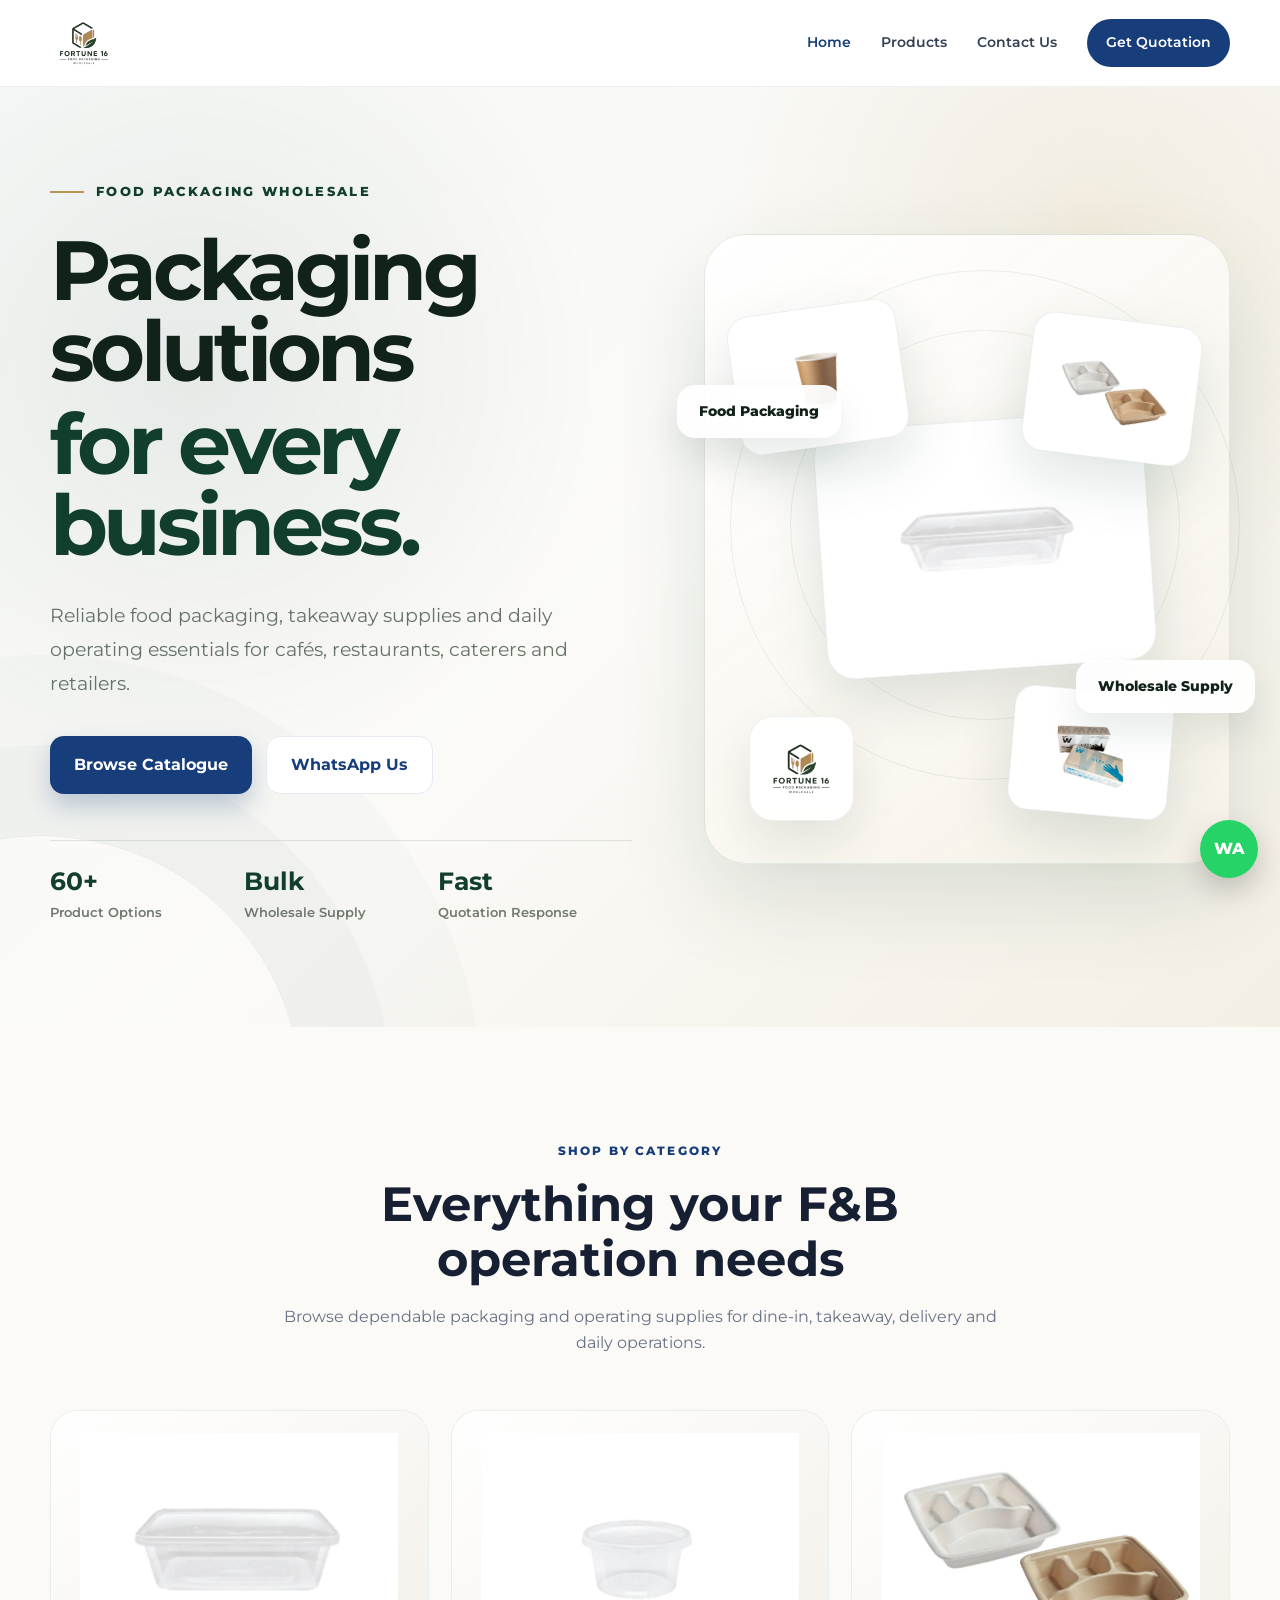
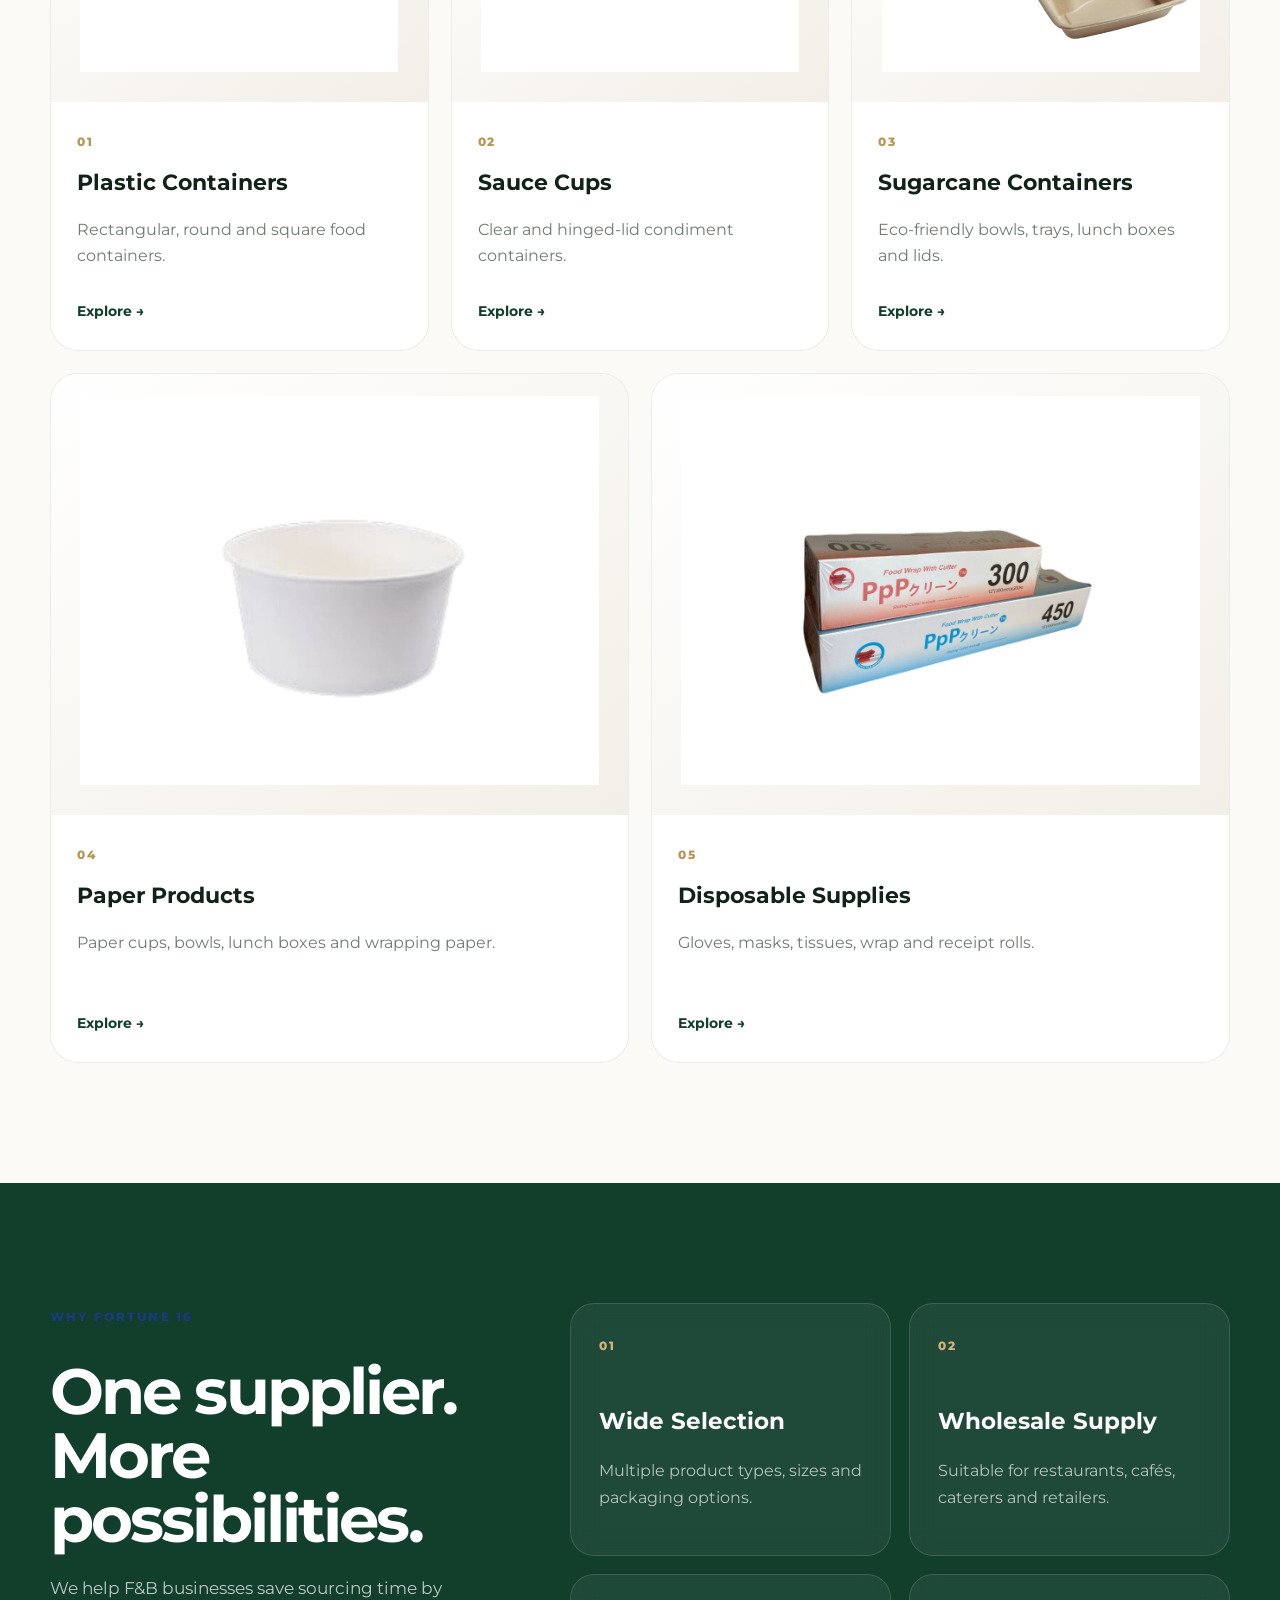
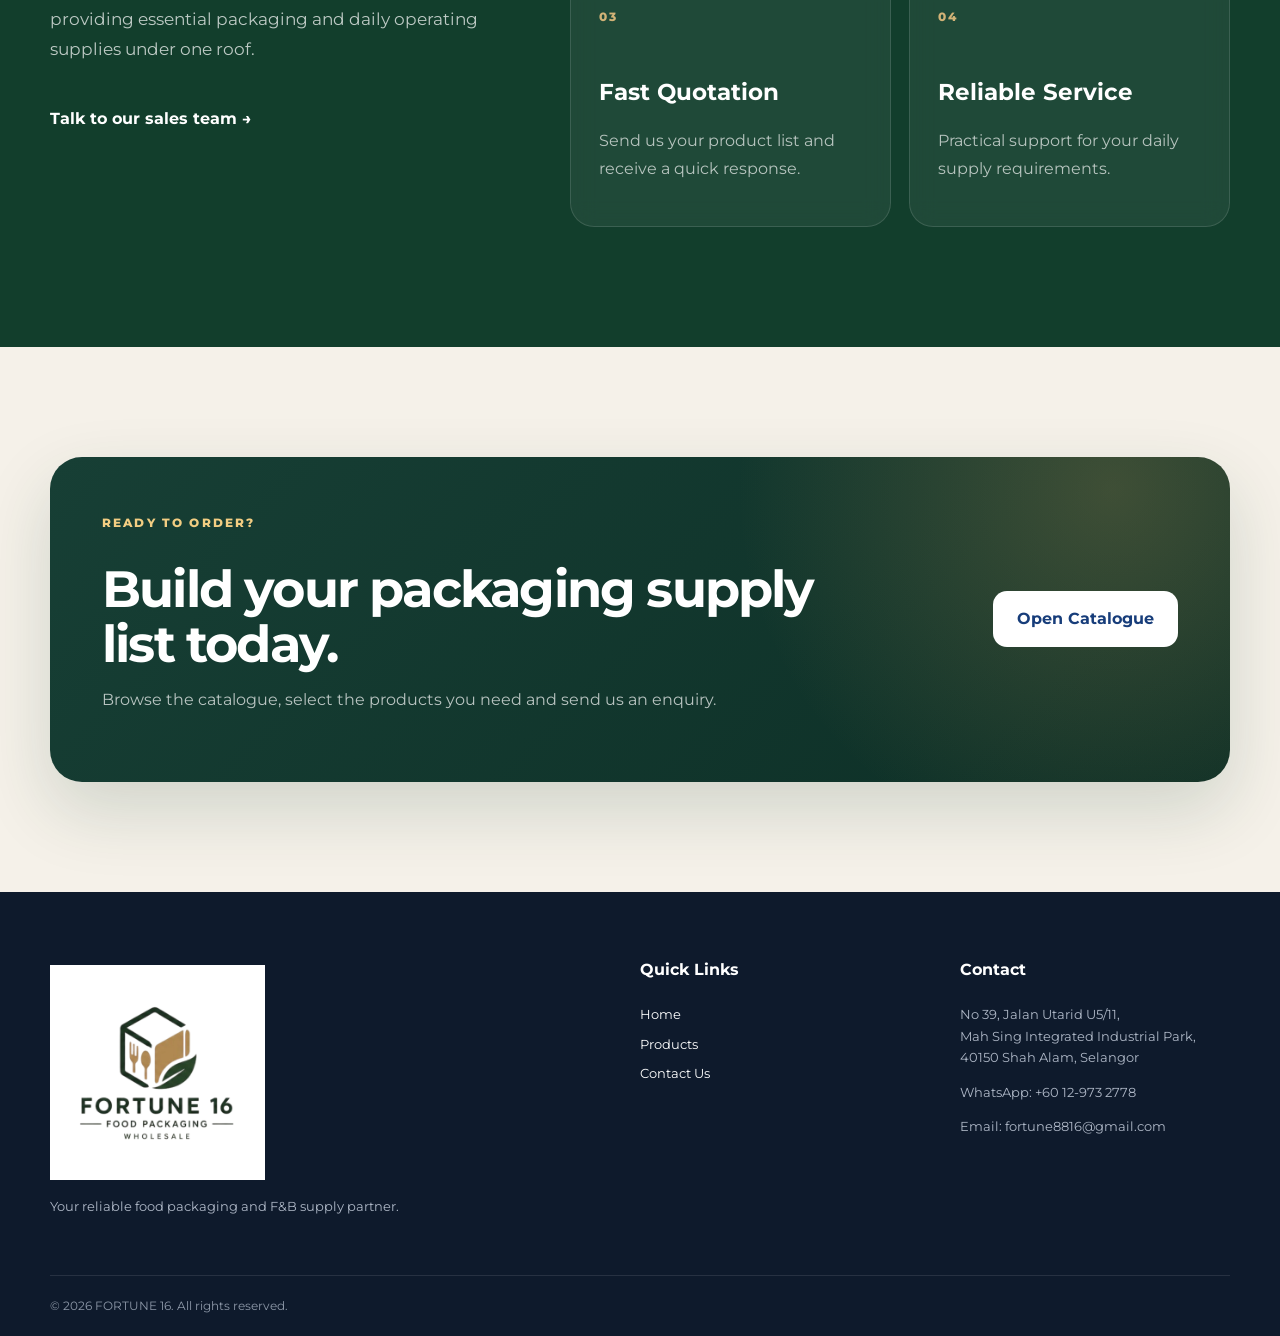
<file: index.html>
<!DOCTYPE html>
<html lang="en">
<head>
  <meta charset="UTF-8" />
  <meta name="viewport" content="width=device-width, initial-scale=1.0" />
  <meta
    name="description"
    content="FORTUNE 16 supplies food packaging, takeaway containers, paper products, sugarcane packaging and disposable supplies for F&B businesses."
  />
  <title>FORTUNE 16 | Food Packaging Wholesale</title>

  <link rel="preconnect" href="https://fonts.googleapis.com" />
  <link rel="preconnect" href="https://fonts.gstatic.com" crossorigin />
  <link
    href="https://fonts.googleapis.com/css2?family=Montserrat:wght@400;500;600;700;800&family=Noto+Sans+SC:wght@400;500;600;700&display=swap"
    rel="stylesheet"
  />

  <link rel="stylesheet" href="assets/style.css" />
</head>

<body data-page="home">

  <header class="site-header premium-header">
    <div class="container nav-wrap">

      <a class="brand brand-logo" href="index.html" aria-label="FORTUNE 16 Home">
        <img
          src="images/fortune16-logo.png"
          alt="FORTUNE 16 Food Packaging Wholesale"
        />
      </a>

      <button
        class="menu-toggle"
        type="button"
        aria-label="Open navigation"
        aria-expanded="false"
      >
        ☰
      </button>

      <nav class="main-nav" aria-label="Main navigation">
        <a class="active" href="index.html">Home</a>
        <a href="products.html">Products</a>
        <a href="contact.html">Contact Us</a>
        <a class="nav-cta" href="contact.html">Get Quotation</a>
      </nav>

    </div>
  </header>


  <main>

    <!-- HERO -->
    <section class="premium-hero">
      <div class="container premium-hero-grid">

        <div class="premium-hero-copy reveal">

          <div class="premium-kicker">
            <span></span>
            FOOD PACKAGING WHOLESALE
          </div>

          <h1>
            Packaging solutions
            <em>for every business.</em>
          </h1>

          <p>
            Reliable food packaging, takeaway supplies and daily operating
            essentials for cafés, restaurants, caterers and retailers.
          </p>

          <div class="premium-hero-actions">
            <a class="btn btn-primary" href="products.html">
              Browse Catalogue
            </a>

            <a
              class="btn btn-secondary"
              href="https://wa.me/60129732778?text=Hi%20FORTUNE%2016%2C%20I%20would%20like%20to%20request%20a%20quotation."
              target="_blank"
              rel="noopener"
            >
              WhatsApp Us
            </a>
          </div>

          <div class="premium-trust-row">
            <div>
              <strong>60+</strong>
              <span>Product Options</span>
            </div>

            <div>
              <strong>Bulk</strong>
              <span>Wholesale Supply</span>
            </div>

            <div>
              <strong>Fast</strong>
              <span>Quotation Response</span>
            </div>
          </div>

        </div>


        <div class="premium-product-stage reveal">

          <div class="stage-orbit orbit-one"></div>
          <div class="stage-orbit orbit-two"></div>

          <div class="stage-product stage-main">
            <img
              src="images/products/a500.jpg"
              alt="FORTUNE 16 A500 plastic container"
            />
          </div>

          <div class="stage-product stage-small stage-left">
            <img
              src="images/products/paper-cup.jpg"
              alt="FORTUNE 16 paper cup"
            />
          </div>

          <div class="stage-product stage-small stage-right">
            <img
              src="images/products/sc93.jpg"
              alt="FORTUNE 16 sugarcane container"
            />
          </div>

          <div class="stage-product stage-mini stage-bottom">
            <img
              src="images/products/nitrile-gloves.jpg"
              alt="FORTUNE 16 nitrile gloves"
            />
          </div>

          <div class="stage-label label-top">
            Food Packaging
          </div>

          <div class="stage-label label-bottom">
            Wholesale Supply
          </div>

          <div class="stage-badge">
            <img
              src="images/fortune16-logo.png"
              alt="FORTUNE 16"
            />
          </div>

        </div>

      </div>
    </section>


    <!-- CATEGORY SECTION -->
    <section class="section premium-category-section">
      <div class="container">

        <div class="section-heading reveal">
          <span class="eyebrow">SHOP BY CATEGORY</span>
          <h2>Everything your F&amp;B operation needs</h2>
          <p>
            Browse dependable packaging and operating supplies for dine-in,
            takeaway, delivery and daily operations.
          </p>
        </div>


        <div class="premium-category-grid">

          <a
            class="premium-category-card reveal"
            href="products.html?category=plastic-container"
          >
            <div class="category-image">
              <img
                src="images/products/a650.jpg"
                alt="Plastic containers"
              />
            </div>

            <div class="category-content">
              <span>01</span>
              <h3>Plastic Containers</h3>
              <p>Rectangular, round and square food containers.</p>
              <strong>Explore →</strong>
            </div>
          </a>


          <a
            class="premium-category-card reveal"
            href="products.html?category=sauce-cup"
          >
            <div class="category-image">
              <img
                src="images/products/rs4.jpg"
                alt="Sauce cups"
              />
            </div>

            <div class="category-content">
              <span>02</span>
              <h3>Sauce Cups</h3>
              <p>Clear and hinged-lid condiment containers.</p>
              <strong>Explore →</strong>
            </div>
          </a>


          <a
            class="premium-category-card reveal"
            href="products.html?category=sugarcane"
          >
            <div class="category-image">
              <img
                src="images/products/sc94.jpg"
                alt="Sugarcane containers"
              />
            </div>

            <div class="category-content">
              <span>03</span>
              <h3>Sugarcane Containers</h3>
              <p>Eco-friendly bowls, trays, lunch boxes and lids.</p>
              <strong>Explore →</strong>
            </div>
          </a>


          <a
            class="premium-category-card reveal"
            href="products.html?category=paper-products"
          >
            <div class="category-image">
              <img
                src="images/products/paper-bowl.jpg"
                alt="Paper products"
              />
            </div>

            <div class="category-content">
              <span>04</span>
              <h3>Paper Products</h3>
              <p>Paper cups, bowls, lunch boxes and wrapping paper.</p>
              <strong>Explore →</strong>
            </div>
          </a>


          <a
            class="premium-category-card reveal"
            href="products.html?category=disposable"
          >
            <div class="category-image">
              <img
                src="images/products/food-wrap.jpg"
                alt="Disposable supplies"
              />
            </div>

            <div class="category-content">
              <span>05</span>
              <h3>Disposable Supplies</h3>
              <p>Gloves, masks, tissues, wrap and receipt rolls.</p>
              <strong>Explore →</strong>
            </div>
          </a>

        </div>

      </div>
    </section>


    <!-- WHY US -->
    <section class="premium-why-section">
      <div class="container premium-why-grid">

        <div class="premium-why-copy reveal">
          <span class="eyebrow">WHY FORTUNE 16</span>

          <h2>
            One supplier.
            <br />
            More possibilities.
          </h2>

          <p>
            We help F&amp;B businesses save sourcing time by providing
            essential packaging and daily operating supplies under one roof.
          </p>

          <a class="text-link" href="contact.html">
            Talk to our sales team →
          </a>
        </div>


        <div class="premium-benefit-grid">

          <article class="premium-benefit-card reveal">
            <span>01</span>
            <h3>Wide Selection</h3>
            <p>Multiple product types, sizes and packaging options.</p>
          </article>

          <article class="premium-benefit-card reveal">
            <span>02</span>
            <h3>Wholesale Supply</h3>
            <p>Suitable for restaurants, cafés, caterers and retailers.</p>
          </article>

          <article class="premium-benefit-card reveal">
            <span>03</span>
            <h3>Fast Quotation</h3>
            <p>Send us your product list and receive a quick response.</p>
          </article>

          <article class="premium-benefit-card reveal">
            <span>04</span>
            <h3>Reliable Service</h3>
            <p>Practical support for your daily supply requirements.</p>
          </article>

        </div>

      </div>
    </section>


    <!-- CTA -->
    <section class="premium-cta-section">
      <div class="container premium-cta reveal">

        <div>
          <span class="eyebrow light">READY TO ORDER?</span>
          <h2>Build your packaging supply list today.</h2>
          <p>
            Browse the catalogue, select the products you need and send us an enquiry.
          </p>
        </div>

        <a class="btn btn-light" href="products.html">
          Open Catalogue
        </a>

      </div>
    </section>

  </main>


  <footer class="site-footer">
    <div class="container footer-grid">

      <div>
        <a
          class="brand footer-brand brand-logo"
          href="index.html"
          aria-label="FORTUNE 16 Home"
        >
          <img
            src="images/fortune16-logo.png"
            alt="FORTUNE 16 Food Packaging Wholesale"
          />
        </a>

        <p>
          Your reliable food packaging and F&amp;B supply partner.
        </p>
      </div>


      <div>
        <h4>Quick Links</h4>
        <a href="index.html">Home</a>
        <a href="products.html">Products</a>
        <a href="contact.html">Contact Us</a>
      </div>


      <div>
        <h4>Contact</h4>

        <p>
          No 39, Jalan Utarid U5/11,<br />
          Mah Sing Integrated Industrial Park,<br />
          40150 Shah Alam, Selangor
        </p>

        <p>
          <a
            href="https://wa.me/60129732778"
            target="_blank"
            rel="noopener"
          >
            WhatsApp: +60 12-973 2778
          </a>
        </p>

        <p>
          <a href="mailto:fortune8816@gmail.com">
            Email: fortune8816@gmail.com
          </a>
        </p>
      </div>

    </div>

    <div class="container footer-bottom">
      © <span id="year"></span> FORTUNE 16. All rights reserved.
    </div>
  </footer>


  <a
    class="whatsapp-float"
    href="https://wa.me/60129732778?text=Hi%20FORTUNE%2016%2C%20I%20would%20like%20to%20request%20a%20quotation."
    target="_blank"
    rel="noopener"
    aria-label="Contact FORTUNE 16 through WhatsApp"
  >
    WA
  </a>


  <script src="assets/script.js"></script>

</body>
</html>
</file>
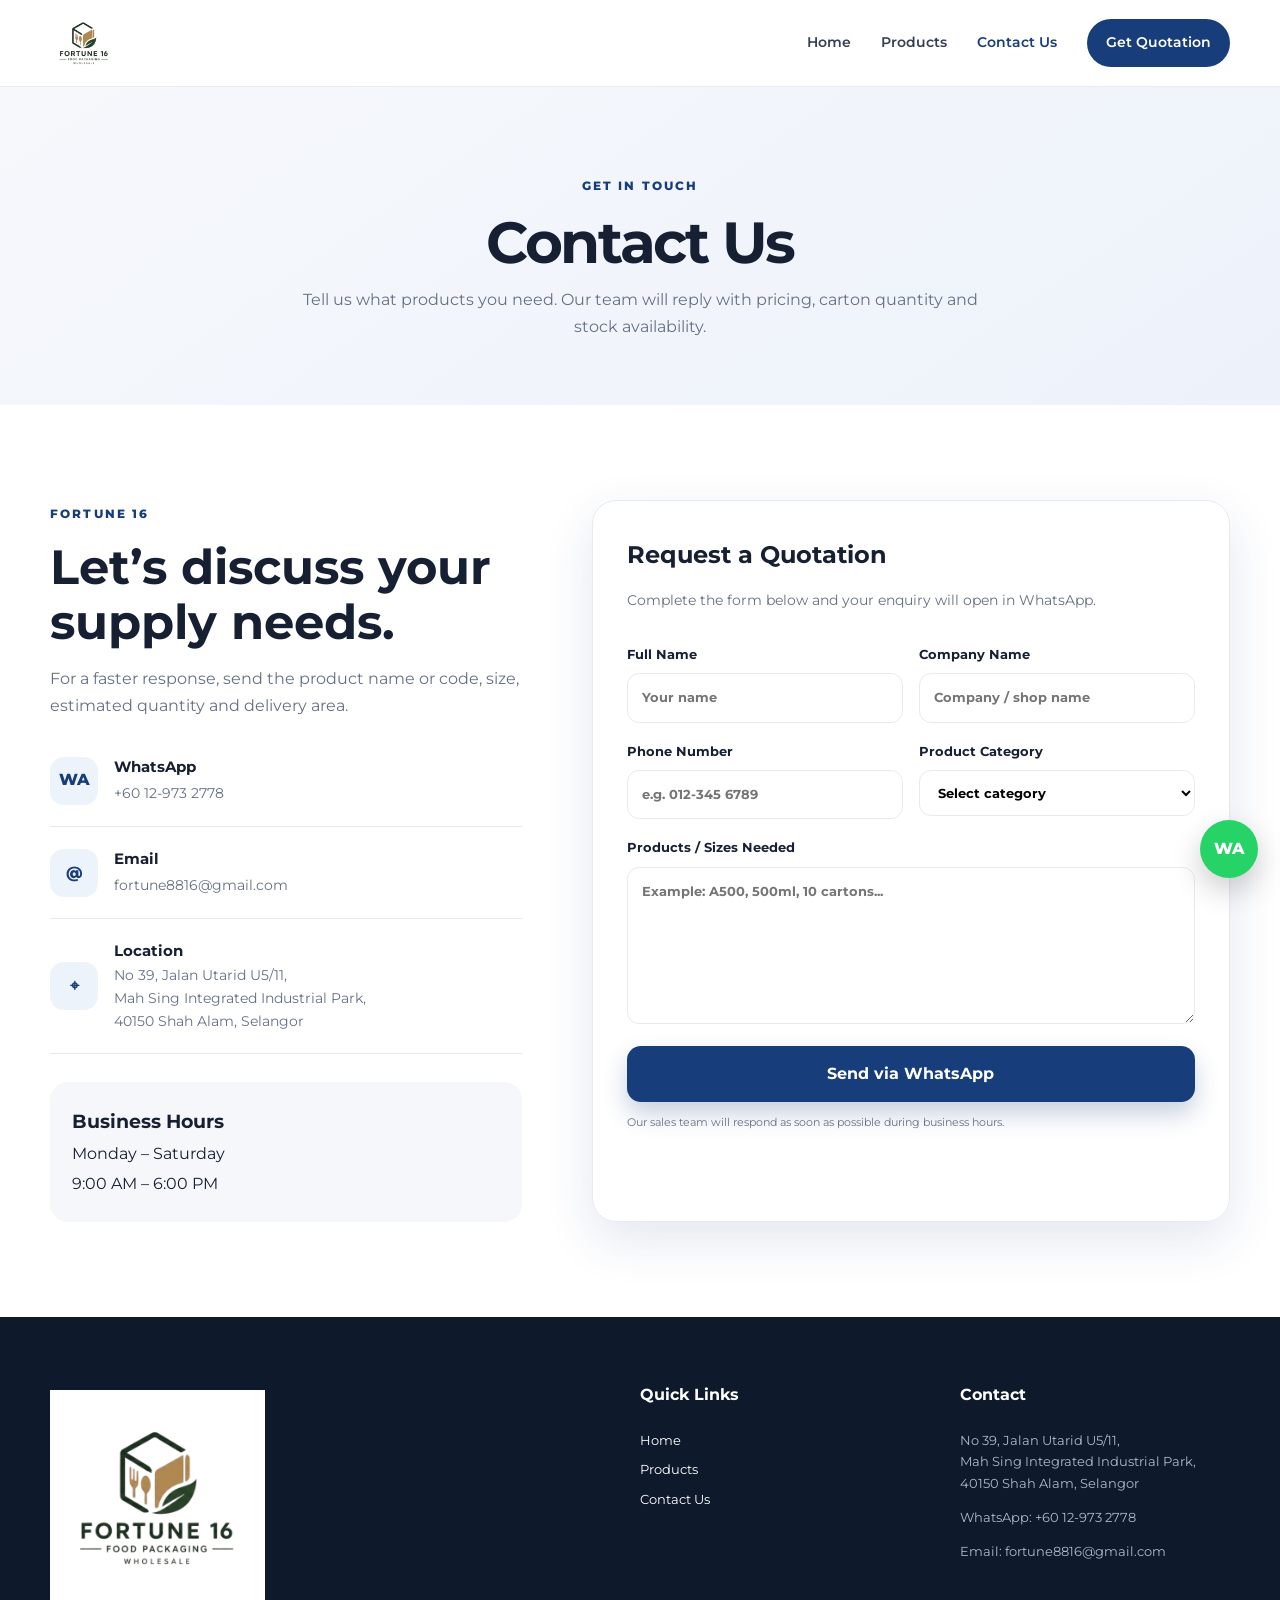
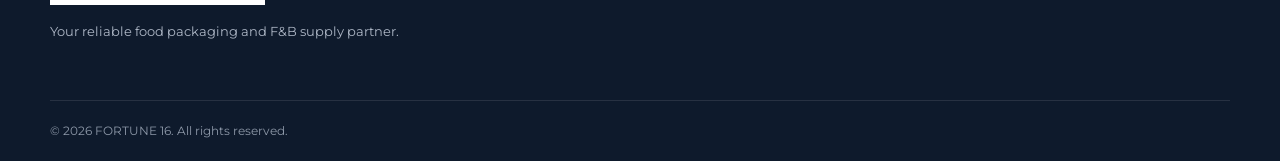
<file: contact.html>
<!DOCTYPE html>
<html lang="en">
<head>
  <meta charset="UTF-8" />
  <meta name="viewport" content="width=device-width, initial-scale=1.0" />
  <meta name="description" content="Contact FORTUNE 16 for food packaging quotations, wholesale enquiries and product availability." />
  <title>Contact Us | FORTUNE 16</title>
  <link rel="preconnect" href="https://fonts.googleapis.com" />
  <link rel="preconnect" href="https://fonts.gstatic.com" crossorigin />
  <link href="https://fonts.googleapis.com/css2?family=Montserrat:wght@400;500;600;700;800&family=Noto+Sans+SC:wght@400;500;600;700&display=swap" rel="stylesheet" />
  <link rel="stylesheet" href="assets/style.css" />
</head>
<body data-page="contact">
  <header class="site-header">
    <div class="container nav-wrap">
      <a class="brand brand-logo" href="index.html" aria-label="FORTUNE 16 Home">
        <img src="images/fortune16-logo.png" alt="FORTUNE 16 Food Packaging Wholesale" />
      </a>

      <button class="menu-toggle" type="button" aria-label="Open navigation" aria-expanded="false">☰</button>

      <nav class="main-nav" aria-label="Main navigation">
        <a data-nav="home" href="index.html">Home</a>
        <a data-nav="products" href="products.html">Products</a>
        <a data-nav="contact" href="contact.html">Contact Us</a>
        <a class="nav-cta" href="contact.html">Get Quotation</a>
      </nav>
    </div>
  </header>

  <main>
    <section class="page-hero">
      <div class="container reveal">
        <span class="eyebrow">GET IN TOUCH</span>
        <h1>Contact Us</h1>
        <p>Tell us what products you need. Our team will reply with pricing, carton quantity and stock availability.</p>
      </div>
    </section>

    <section class="section">
      <div class="container contact-grid">
        <div class="contact-details reveal">
          <span class="eyebrow">FORTUNE 16</span>
          <h2>Let’s discuss your supply needs.</h2>
          <p>For a faster response, send the product name or code, size, estimated quantity and delivery area.</p>

          <div class="contact-card">
            <div class="contact-icon" aria-hidden="true">WA</div>
            <div><h3>WhatsApp</h3><a href="https://wa.me/60129732778" target="_blank" rel="noopener">+60 12-973 2778</a></div>
          </div>

          <div class="contact-card">
            <div class="contact-icon" aria-hidden="true">@</div>
            <div><h3>Email</h3><a href="mailto:fortune8816@gmail.com">fortune8816@gmail.com</a></div>
          </div>

          <div class="contact-card">
            <div class="contact-icon" aria-hidden="true">⌖</div>
            <div>
              <h3>Location</h3>
              <p>No 39, Jalan Utarid U5/11,<br />Mah Sing Integrated Industrial Park,<br />40150 Shah Alam, Selangor</p>
            </div>
          </div>

          <div class="business-hours">
            <h3>Business Hours</h3>
            <p>Monday – Saturday</p>
            <p>9:00 AM – 6:00 PM</p>
          </div>
        </div>

        <form class="contact-form reveal" id="contactForm">
          <div class="form-heading">
            <h2>Request a Quotation</h2>
            <p>Complete the form below and your enquiry will open in WhatsApp.</p>
          </div>

          <div class="form-row">
            <label for="name">Full Name
              <input type="text" id="name" name="name" placeholder="Your name" autocomplete="name" required />
            </label>

            <label for="company">Company Name
              <input type="text" id="company" name="company" placeholder="Company / shop name" autocomplete="organization" />
            </label>
          </div>

          <div class="form-row">
            <label for="phone">Phone Number
              <input type="tel" id="phone" name="phone" placeholder="e.g. 012-345 6789" autocomplete="tel" required />
            </label>

            <label for="category">Product Category
              <select id="category" name="category" required>
                <option value="">Select category</option>
                <option value="Plastic Containers">Plastic Containers</option>
                <option value="Sauce Cups">Sauce Cups</option>
                <option value="Sugarcane Containers">Sugarcane Containers</option>
                <option value="Paper Products">Paper Products</option>
                <option value="Disposable Supplies">Disposable Supplies</option>
                <option value="Others">Others</option>
              </select>
            </label>
          </div>

          <label for="message">Products / Sizes Needed
            <textarea id="message" name="message" rows="6" placeholder="Example: A500, 500ml, 10 cartons..." required></textarea>
          </label>

          <button class="btn btn-primary full-btn" type="submit">Send via WhatsApp</button>
          <p class="form-note">Our sales team will respond as soon as possible during business hours.</p>
        </form>
      </div>
    </section>
  </main>

  <footer class="site-footer">
    <div class="container footer-grid">
      <div>
        <a class="brand footer-brand brand-logo" href="index.html" aria-label="FORTUNE 16 Home">
          <img src="images/fortune16-logo.png" alt="FORTUNE 16 Food Packaging Wholesale" />
        </a>
        <p>Your reliable food packaging and F&amp;B supply partner.</p>
      </div>

      <div>
        <h4>Quick Links</h4>
        <a href="index.html">Home</a>
        <a href="products.html">Products</a>
        <a href="contact.html">Contact Us</a>
      </div>

      <div>
        <h4>Contact</h4>
        <p>No 39, Jalan Utarid U5/11,<br />Mah Sing Integrated Industrial Park,<br />40150 Shah Alam, Selangor</p>
        <p><a href="https://wa.me/60129732778" target="_blank" rel="noopener">WhatsApp: +60 12-973 2778</a></p>
        <p><a href="mailto:fortune8816@gmail.com">Email: fortune8816@gmail.com</a></p>
      </div>
    </div>

    <div class="container footer-bottom">
      © <span id="year"></span> FORTUNE 16. All rights reserved.
    </div>
  </footer>

  <a
    class="whatsapp-float"
    href="https://wa.me/60129732778?text=Hi%20FORTUNE%2016%2C%20I%20would%20like%20to%20request%20a%20quotation."
    target="_blank"
    rel="noopener"
    aria-label="Contact FORTUNE 16 through WhatsApp"
  >WA</a>
  <script src="assets/script.js"></script>
</body>
</html>
</file>
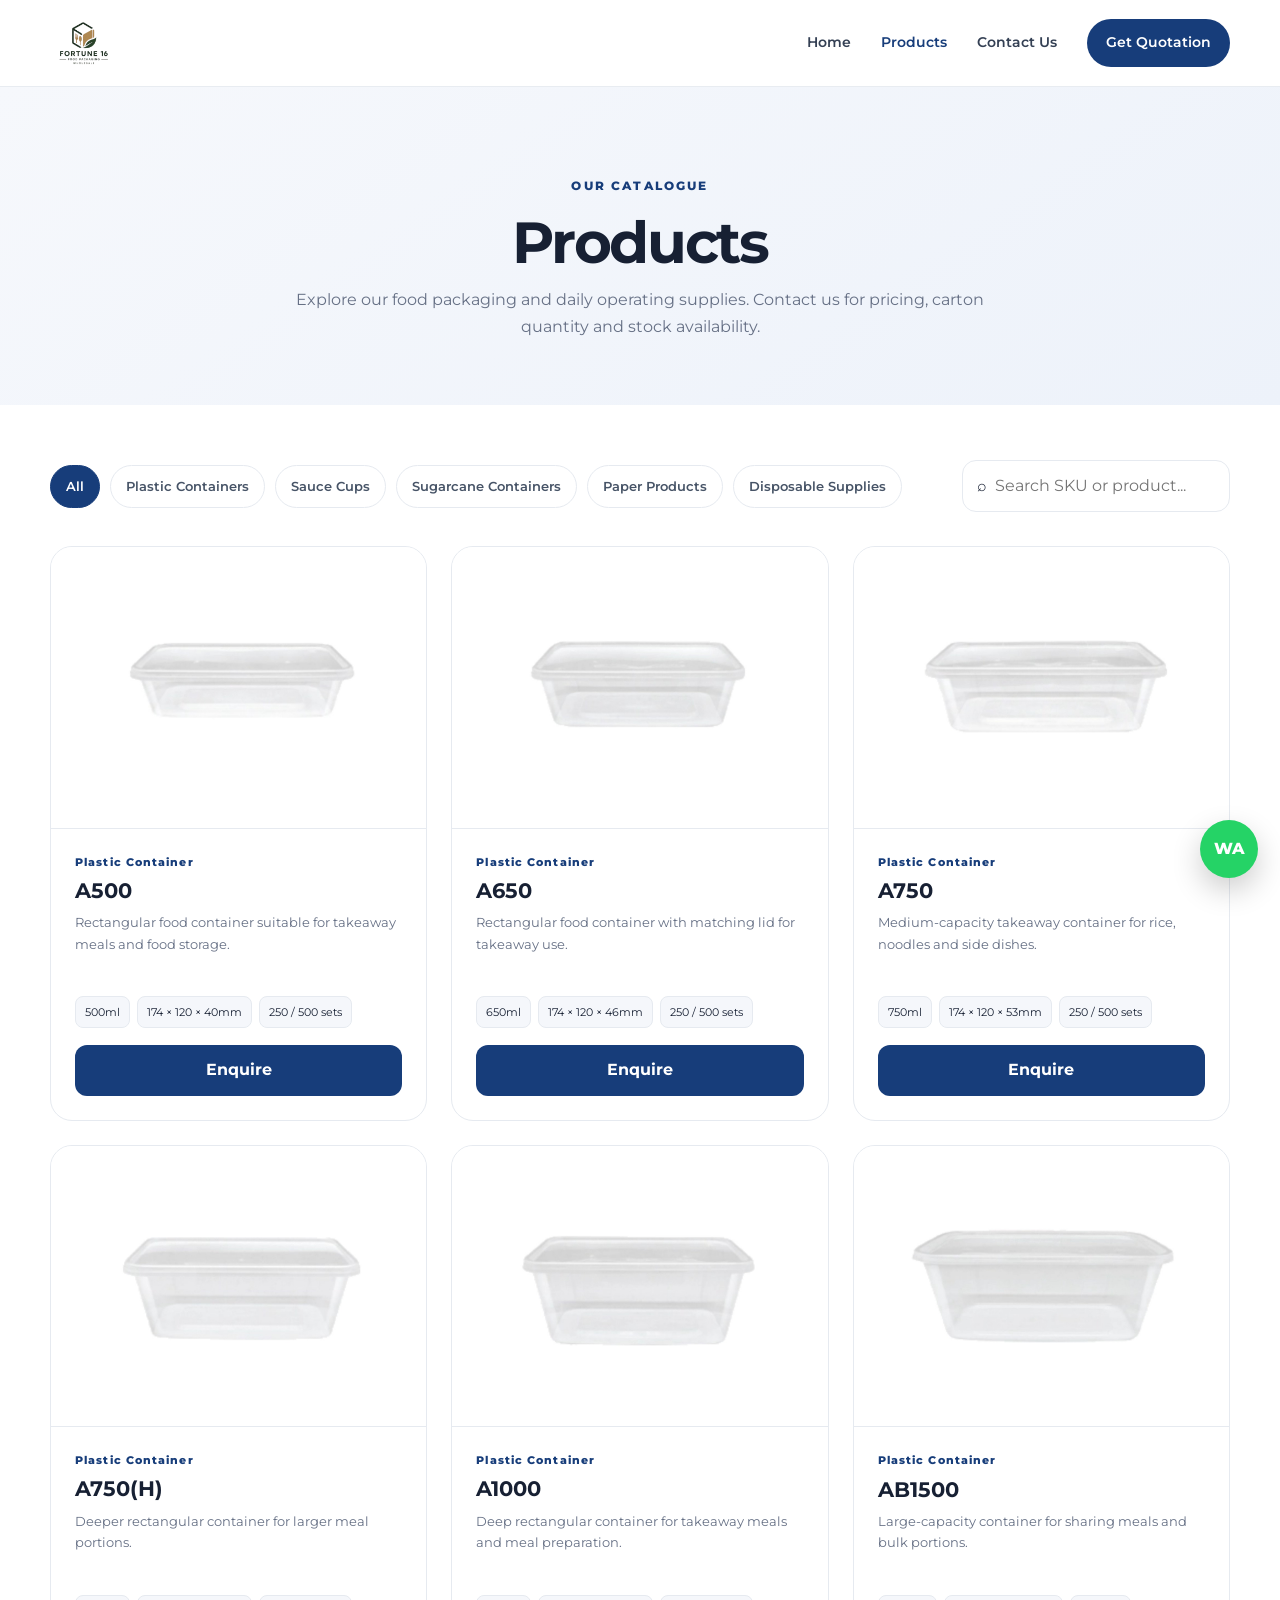
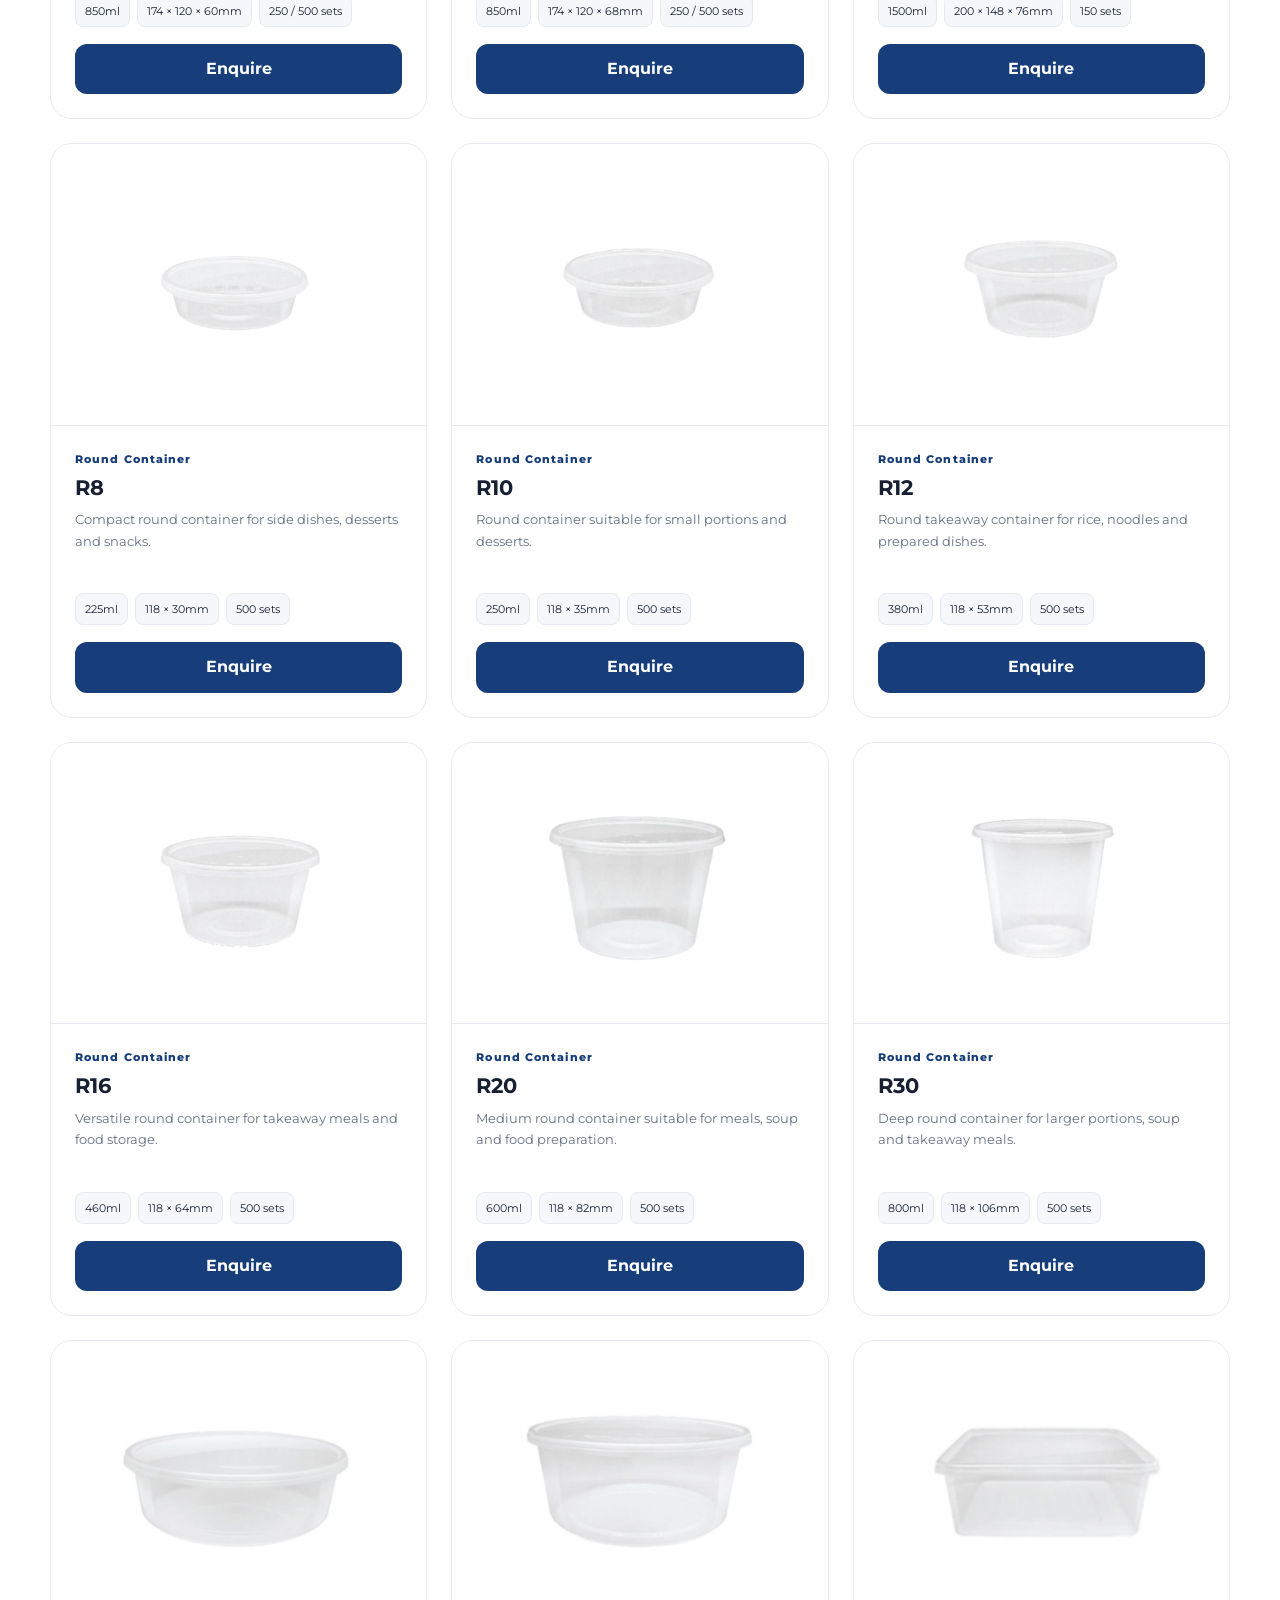
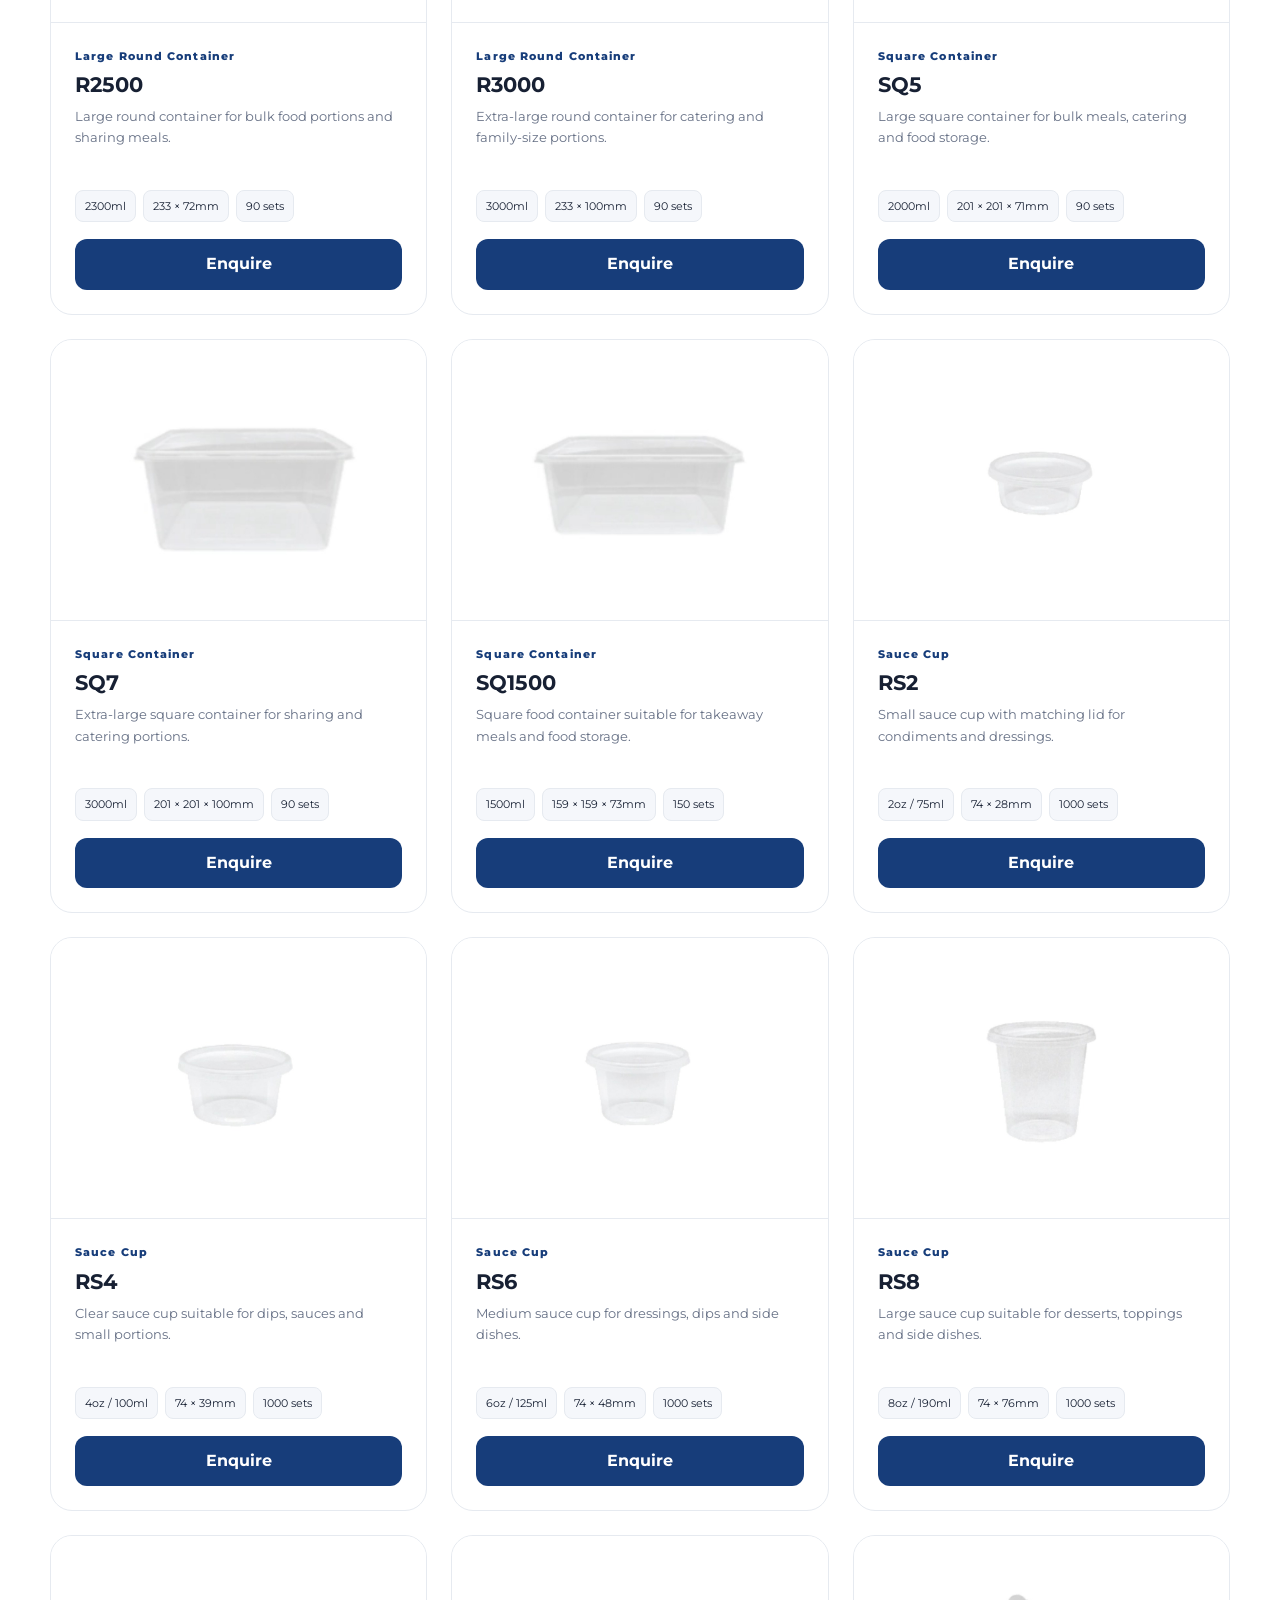
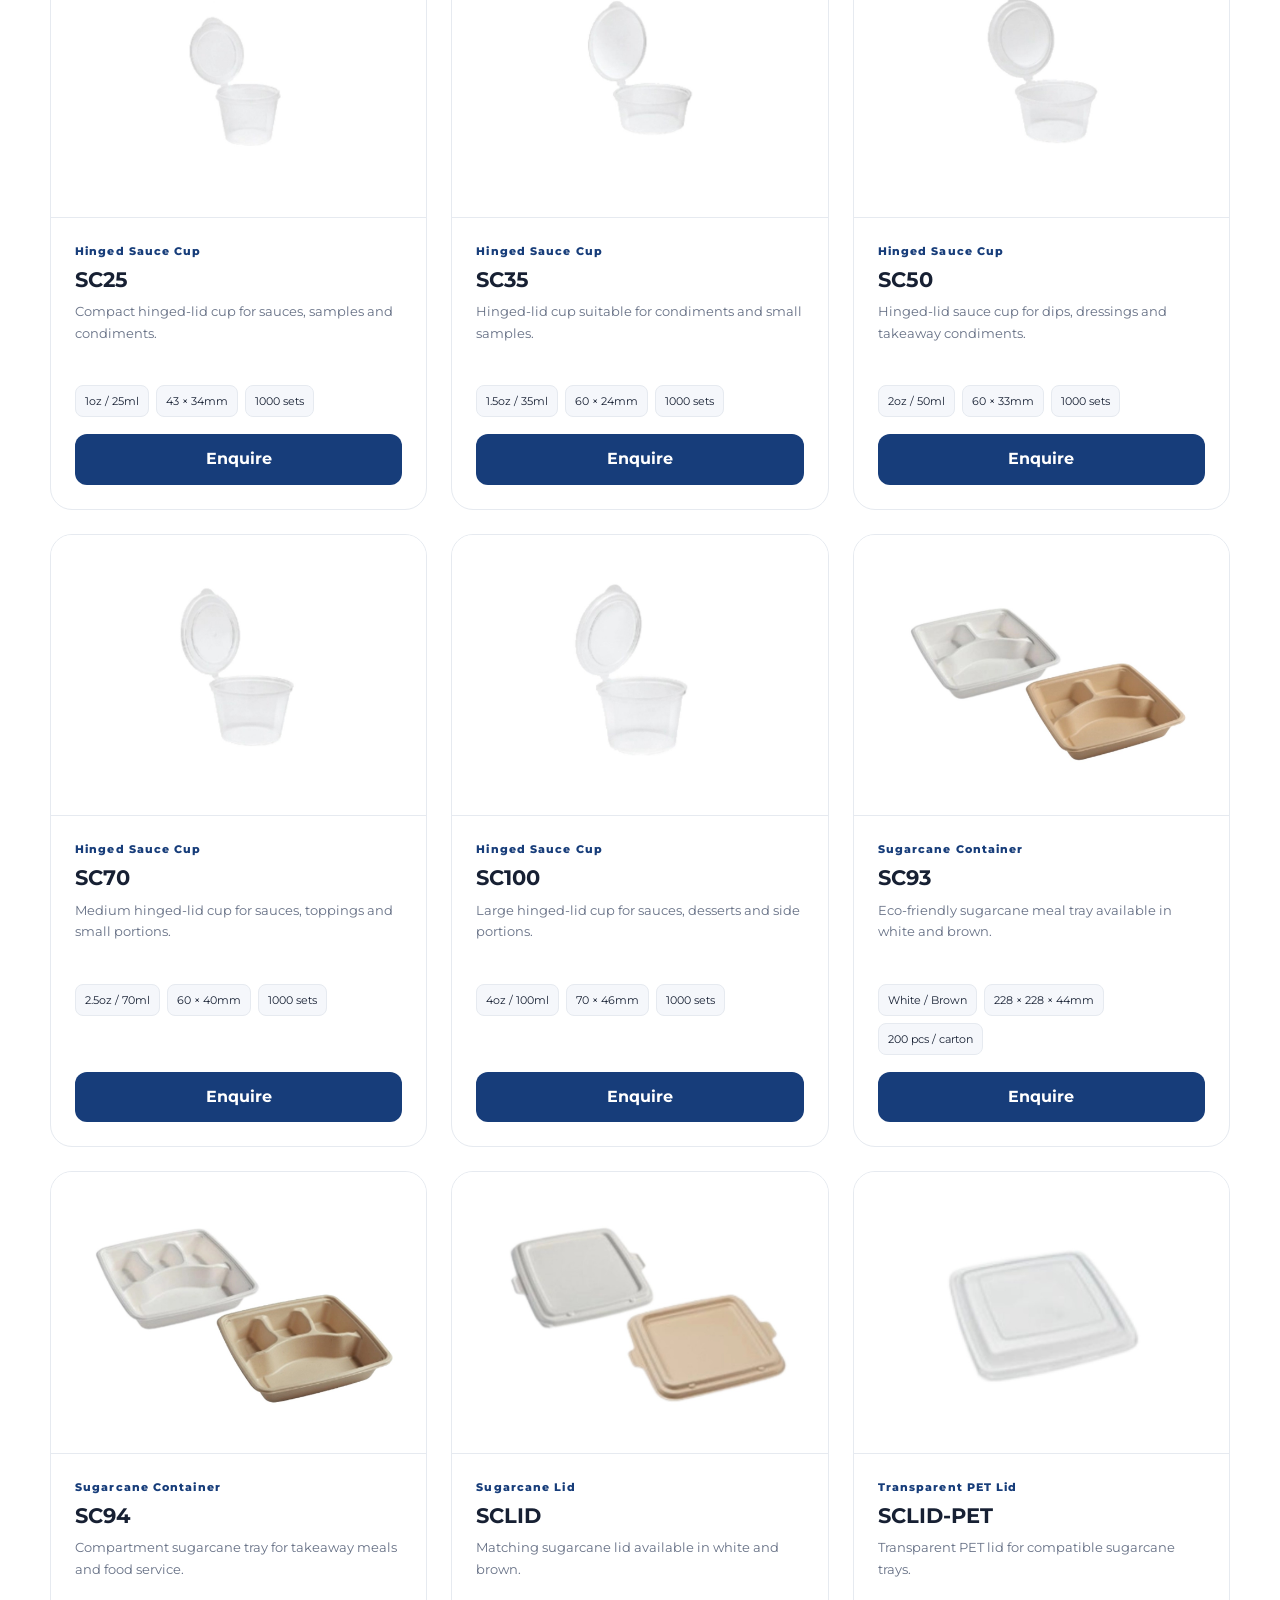
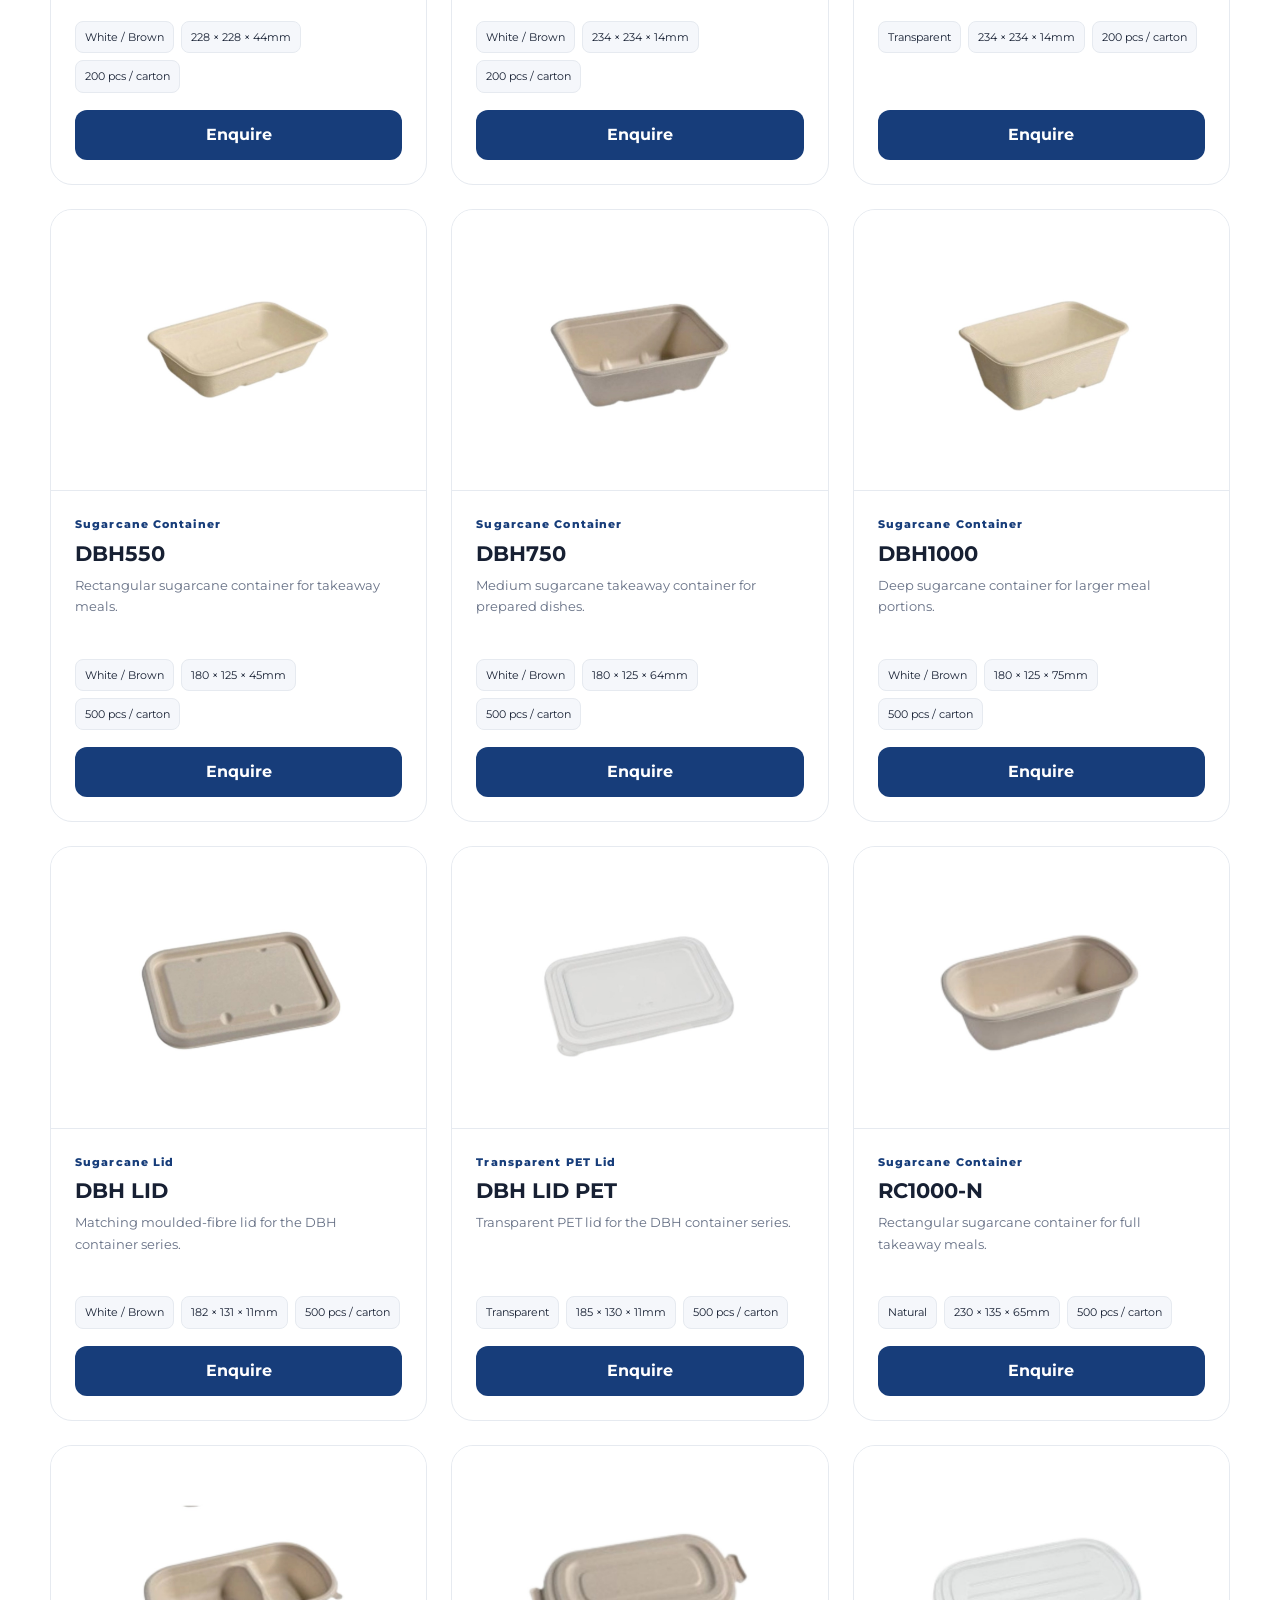
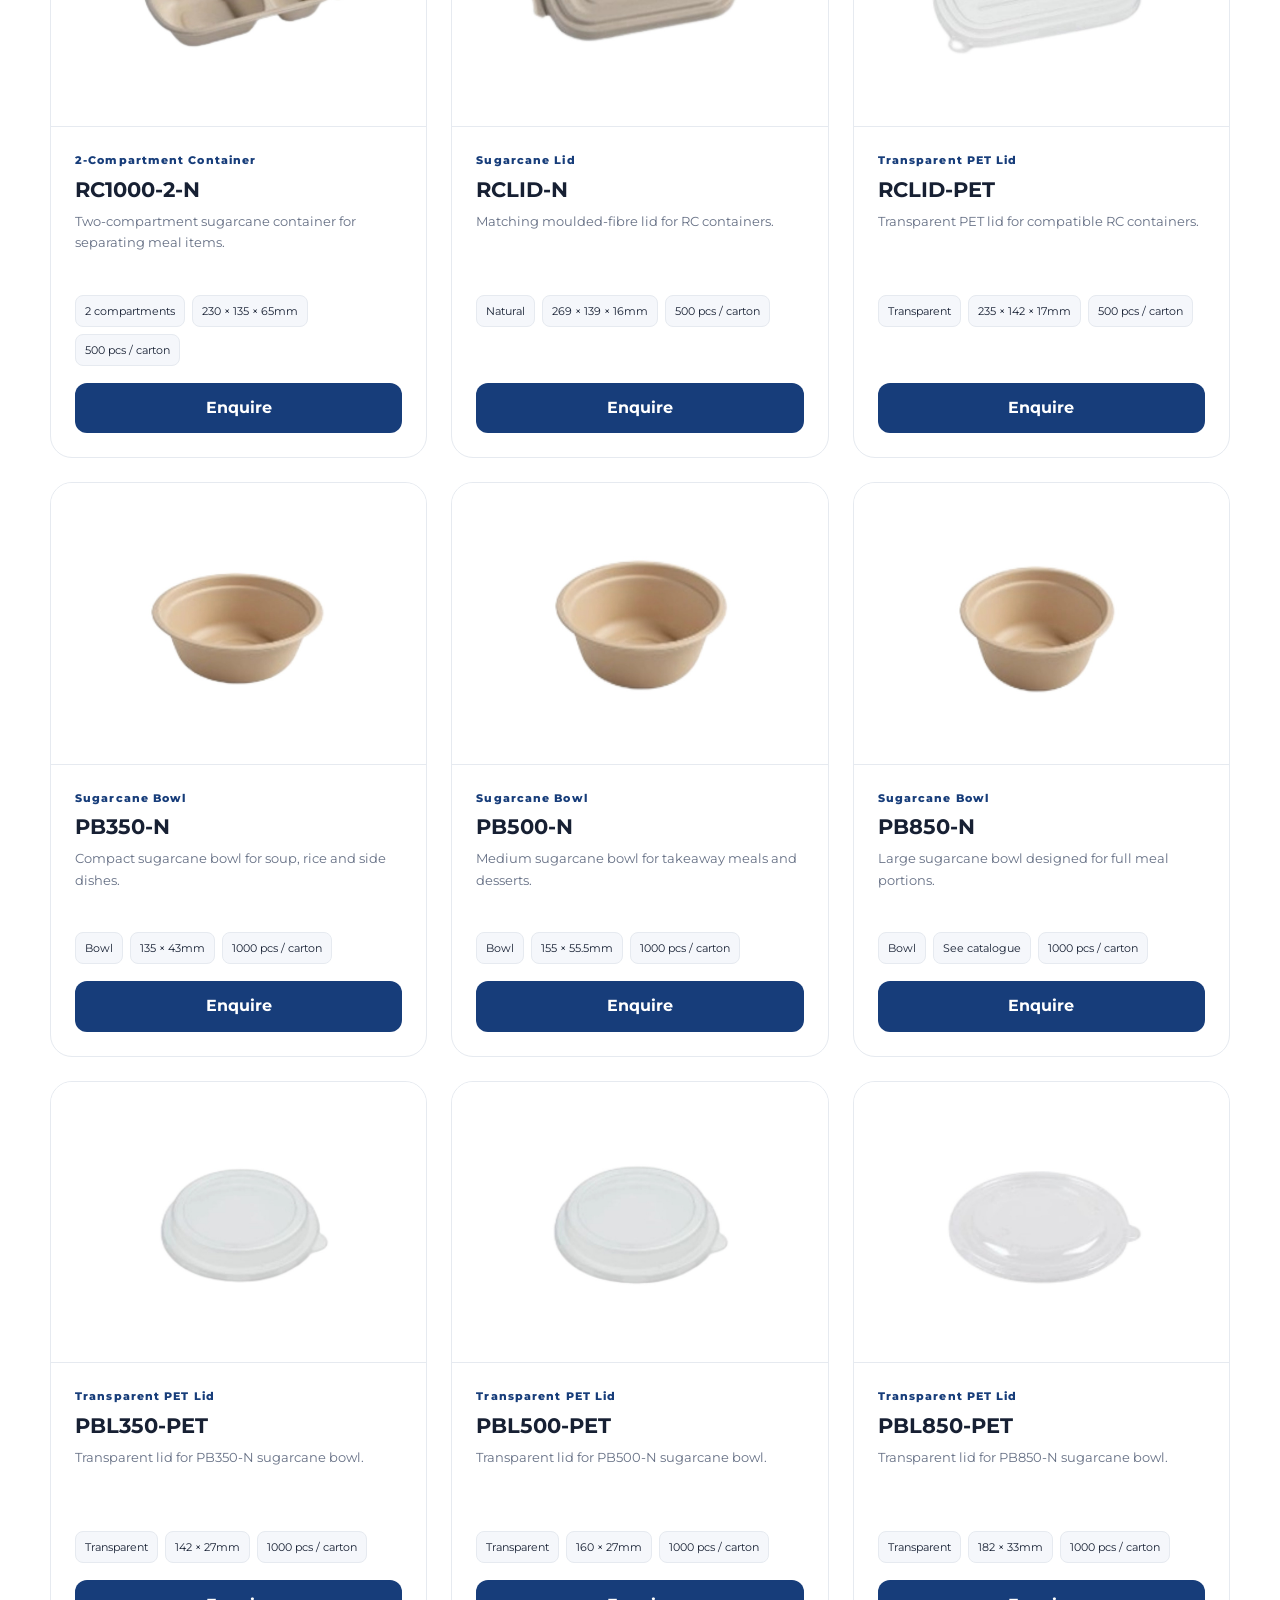
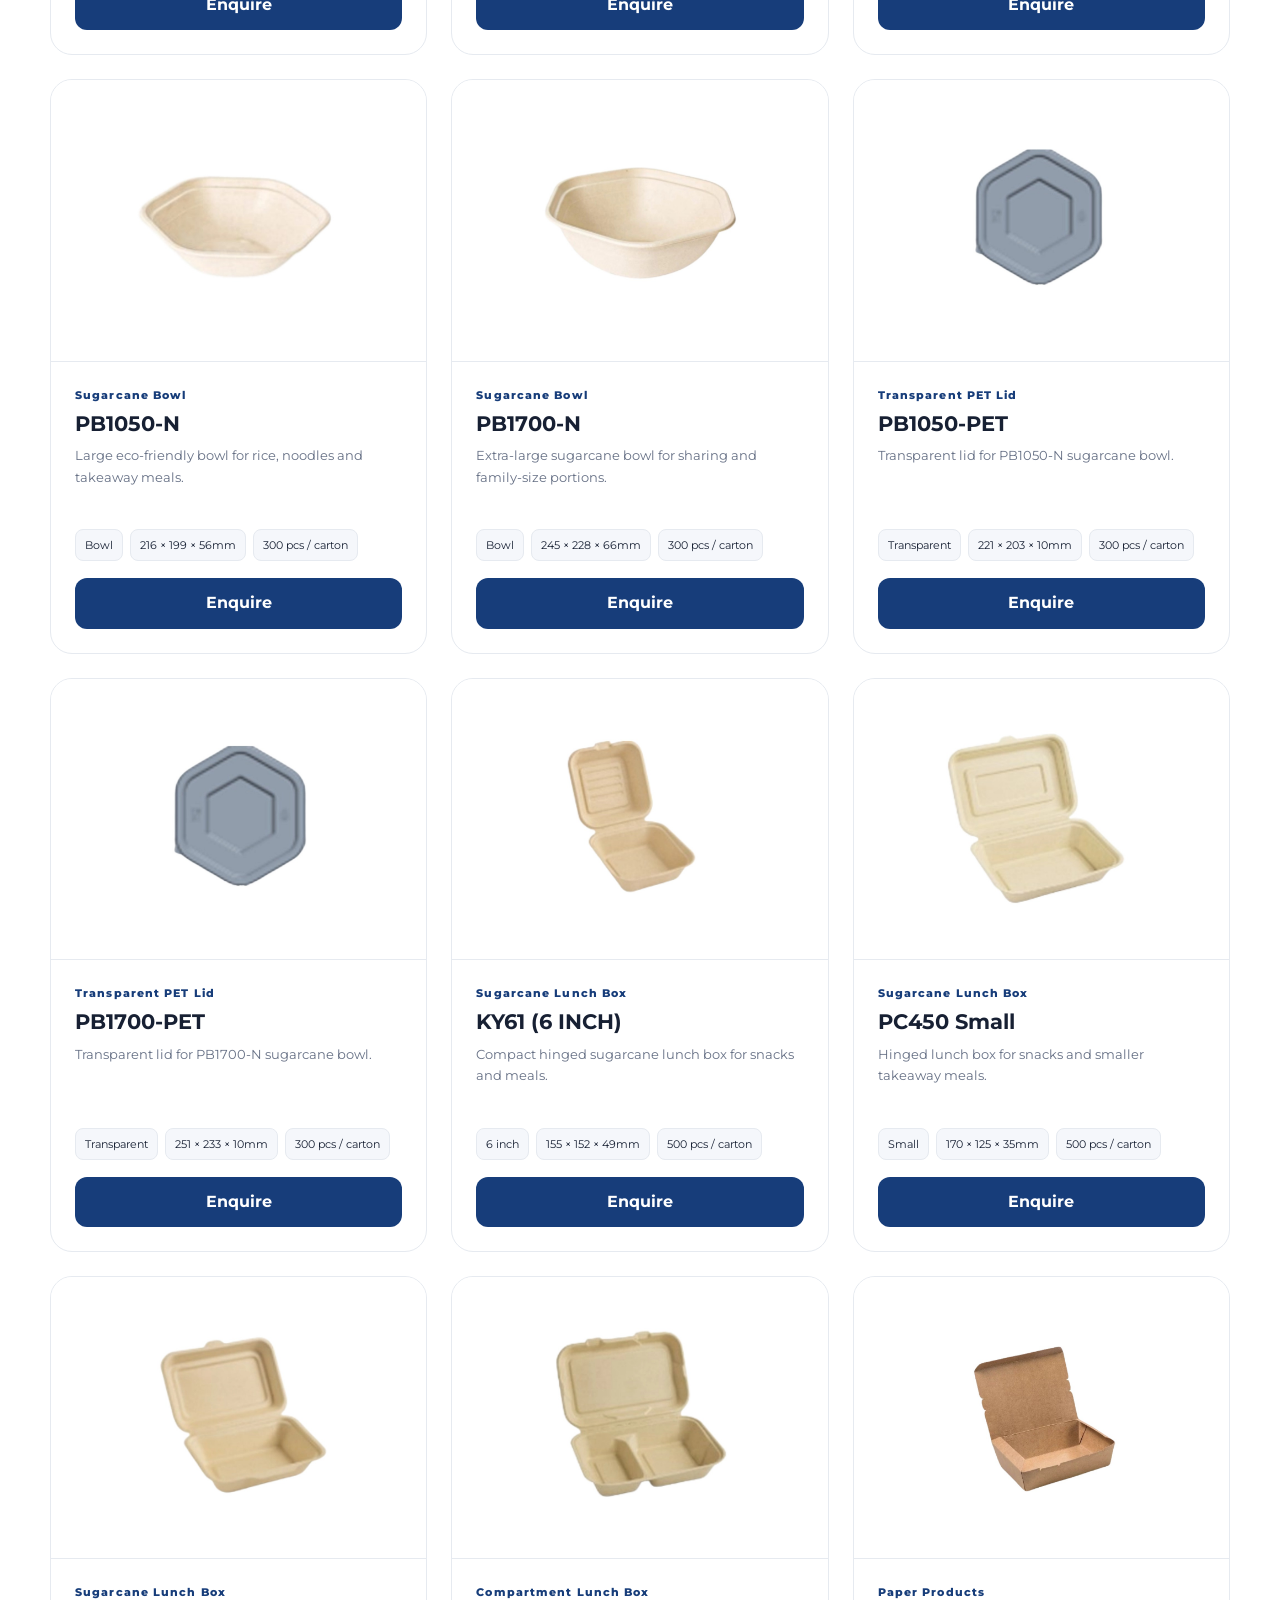
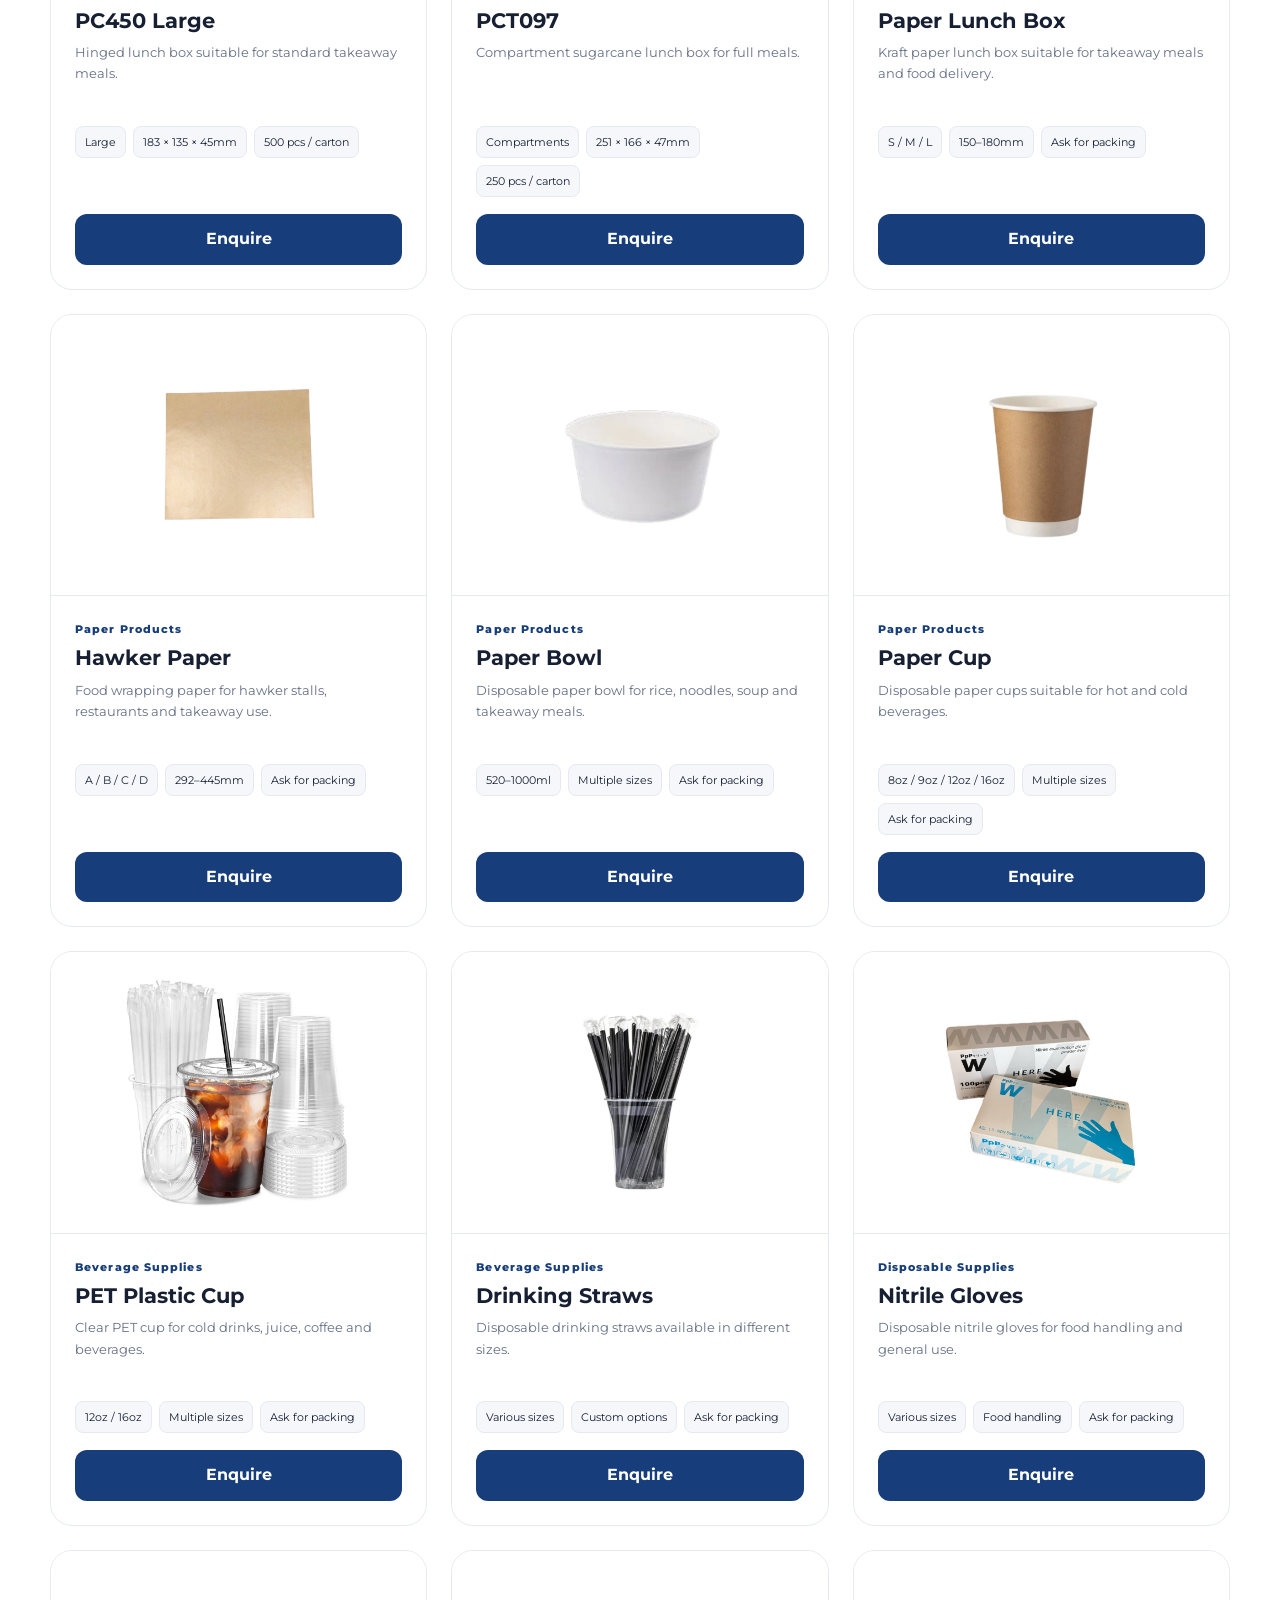
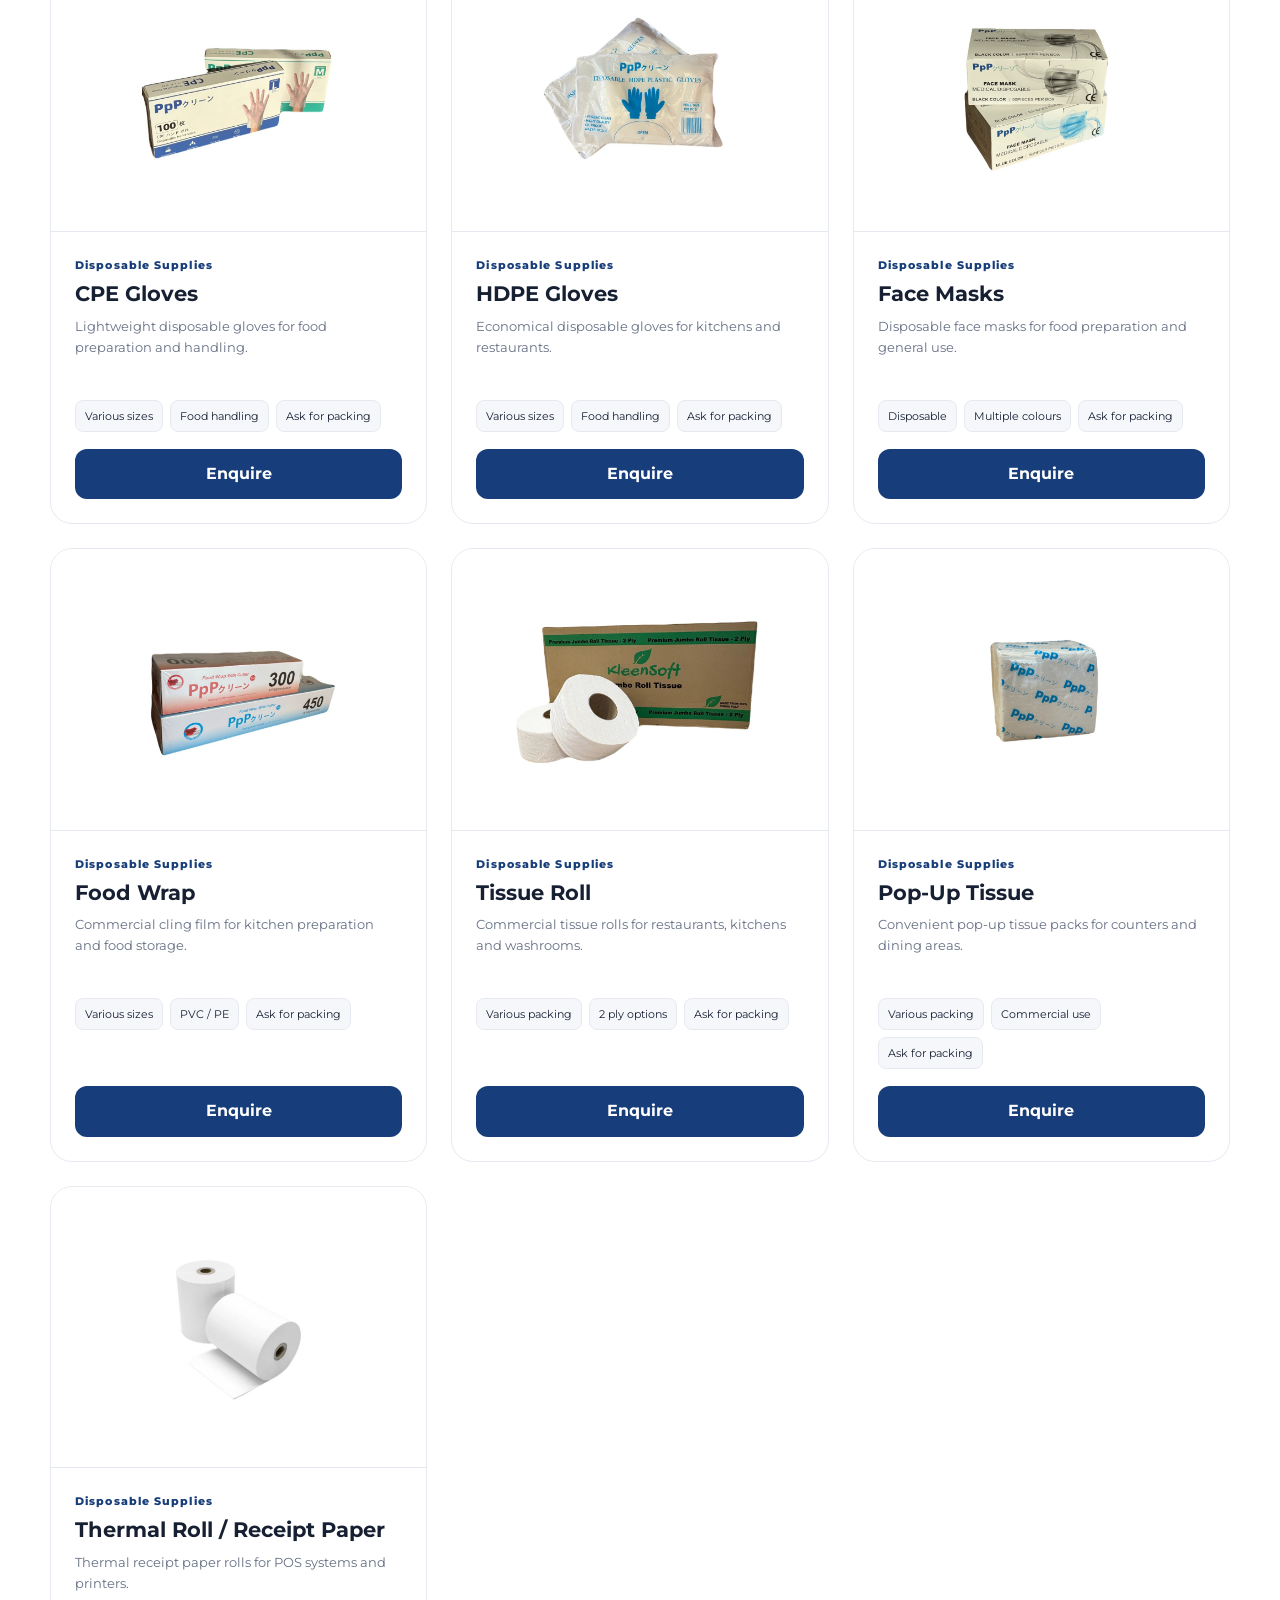
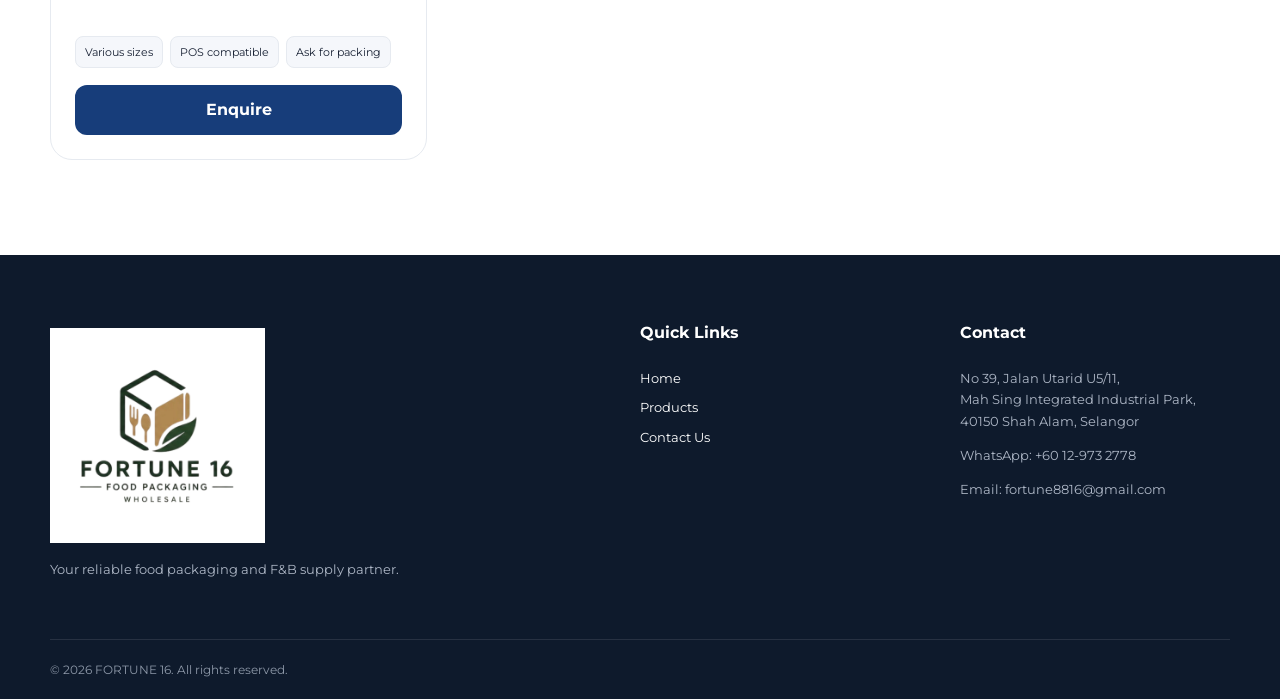
<file: products.html>
<!DOCTYPE html>
<html lang="en">
<head>
  <meta charset="UTF-8" />
  <meta name="viewport" content="width=device-width, initial-scale=1.0" />
  <meta name="description" content="Browse the FORTUNE 16 food packaging, sugarcane packaging, paper products and disposable supplies catalogue." />
  <title>Products | FORTUNE 16</title>
  <link rel="preconnect" href="https://fonts.googleapis.com" />
  <link rel="preconnect" href="https://fonts.gstatic.com" crossorigin />
  <link href="https://fonts.googleapis.com/css2?family=Montserrat:wght@400;500;600;700;800&family=Noto+Sans+SC:wght@400;500;600;700&display=swap" rel="stylesheet" />
  <link rel="stylesheet" href="assets/style.css" />
</head>
<body data-page="products">
  <header class="site-header">
    <div class="container nav-wrap">
      <a class="brand brand-logo" href="index.html" aria-label="FORTUNE 16 Home">
        <img src="images/fortune16-logo.png" alt="FORTUNE 16 Food Packaging Wholesale" />
      </a>

      <button class="menu-toggle" type="button" aria-label="Open navigation" aria-expanded="false">☰</button>

      <nav class="main-nav" aria-label="Main navigation">
        <a data-nav="home" href="index.html">Home</a>
        <a data-nav="products" href="products.html">Products</a>
        <a data-nav="contact" href="contact.html">Contact Us</a>
        <a class="nav-cta" href="contact.html">Get Quotation</a>
      </nav>
    </div>
  </header>

  <main>
    <section class="page-hero">
      <div class="container reveal">
        <span class="eyebrow">OUR CATALOGUE</span>
        <h1>Products</h1>
        <p>Explore our food packaging and daily operating supplies. Contact us for pricing, carton quantity and stock availability.</p>
      </div>
    </section>

    <section class="section products-section">
      <div class="container">
        <div class="product-toolbar reveal">
          <div class="filter-buttons" id="filterButtons">
            <button class="filter-btn active" data-filter="all">All</button>
            <button class="filter-btn" data-filter="plastic-container">Plastic Containers</button>
            <button class="filter-btn" data-filter="sauce-cup">Sauce Cups</button>
            <button class="filter-btn" data-filter="sugarcane">Sugarcane Containers</button>
            <button class="filter-btn" data-filter="paper-products">Paper Products</button>
            <button class="filter-btn" data-filter="disposable">Disposable Supplies</button>
          </div>

          <label class="search-box">
            <span>⌕</span>
            <input id="productSearch" type="search" placeholder="Search SKU or product..." />
          </label>
        </div>

        <div class="product-grid" id="productGrid">
          <article class="product-card reveal" data-category="plastic-container" data-name="A500 Plastic Container 500ml 174 × 120 × 40mm">
            <div class="product-image">
              <img src="images/products/a500.jpg" alt="FORTUNE 16 A500" loading="lazy" />
            </div>
            <div class="product-info">
              <span class="product-category">Plastic Container</span>
              <h3>A500</h3>
              <p>Rectangular food container suitable for takeaway meals and food storage.</p>
              <div class="size-list">
                <span>500ml</span>
                <span>174 × 120 × 40mm</span>
                <span>250 / 500 sets</span>
              </div>
              <button class="enquire-btn" data-product="A500">Enquire</button>
            </div>
          </article>

          <article class="product-card reveal" data-category="plastic-container" data-name="A650 Plastic Container 650ml 174 × 120 × 46mm">
            <div class="product-image">
              <img src="images/products/a650.jpg" alt="FORTUNE 16 A650" loading="lazy" />
            </div>
            <div class="product-info">
              <span class="product-category">Plastic Container</span>
              <h3>A650</h3>
              <p>Rectangular food container with matching lid for takeaway use.</p>
              <div class="size-list">
                <span>650ml</span>
                <span>174 × 120 × 46mm</span>
                <span>250 / 500 sets</span>
              </div>
              <button class="enquire-btn" data-product="A650">Enquire</button>
            </div>
          </article>

          <article class="product-card reveal" data-category="plastic-container" data-name="A750 Plastic Container 750ml 174 × 120 × 53mm">
            <div class="product-image">
              <img src="images/products/a750.jpg" alt="FORTUNE 16 A750" loading="lazy" />
            </div>
            <div class="product-info">
              <span class="product-category">Plastic Container</span>
              <h3>A750</h3>
              <p>Medium-capacity takeaway container for rice, noodles and side dishes.</p>
              <div class="size-list">
                <span>750ml</span>
                <span>174 × 120 × 53mm</span>
                <span>250 / 500 sets</span>
              </div>
              <button class="enquire-btn" data-product="A750">Enquire</button>
            </div>
          </article>

          <article class="product-card reveal" data-category="plastic-container" data-name="A750(H) Plastic Container 850ml 174 × 120 × 60mm">
            <div class="product-image">
              <img src="images/products/a750h.jpg" alt="FORTUNE 16 A750(H)" loading="lazy" />
            </div>
            <div class="product-info">
              <span class="product-category">Plastic Container</span>
              <h3>A750(H)</h3>
              <p>Deeper rectangular container for larger meal portions.</p>
              <div class="size-list">
                <span>850ml</span>
                <span>174 × 120 × 60mm</span>
                <span>250 / 500 sets</span>
              </div>
              <button class="enquire-btn" data-product="A750(H)">Enquire</button>
            </div>
          </article>

          <article class="product-card reveal" data-category="plastic-container" data-name="A1000 Plastic Container 850ml 174 × 120 × 68mm">
            <div class="product-image">
              <img src="images/products/a1000.jpg" alt="FORTUNE 16 A1000" loading="lazy" />
            </div>
            <div class="product-info">
              <span class="product-category">Plastic Container</span>
              <h3>A1000</h3>
              <p>Deep rectangular container for takeaway meals and meal preparation.</p>
              <div class="size-list">
                <span>850ml</span>
                <span>174 × 120 × 68mm</span>
                <span>250 / 500 sets</span>
              </div>
              <button class="enquire-btn" data-product="A1000">Enquire</button>
            </div>
          </article>

          <article class="product-card reveal" data-category="plastic-container" data-name="AB1500 Plastic Container 1500ml 200 × 148 × 76mm">
            <div class="product-image">
              <img src="images/products/ab1500.jpg" alt="FORTUNE 16 AB1500" loading="lazy" />
            </div>
            <div class="product-info">
              <span class="product-category">Plastic Container</span>
              <h3>AB1500</h3>
              <p>Large-capacity container for sharing meals and bulk portions.</p>
              <div class="size-list">
                <span>1500ml</span>
                <span>200 × 148 × 76mm</span>
                <span>150 sets</span>
              </div>
              <button class="enquire-btn" data-product="AB1500">Enquire</button>
            </div>
          </article>

          <article class="product-card reveal" data-category="plastic-container" data-name="R8 Round Container 225ml 118 × 30mm">
            <div class="product-image">
              <img src="images/products/r8.jpg" alt="FORTUNE 16 R8" loading="lazy" />
            </div>
            <div class="product-info">
              <span class="product-category">Round Container</span>
              <h3>R8</h3>
              <p>Compact round container for side dishes, desserts and snacks.</p>
              <div class="size-list">
                <span>225ml</span>
                <span>118 × 30mm</span>
                <span>500 sets</span>
              </div>
              <button class="enquire-btn" data-product="R8">Enquire</button>
            </div>
          </article>

          <article class="product-card reveal" data-category="plastic-container" data-name="R10 Round Container 250ml 118 × 35mm">
            <div class="product-image">
              <img src="images/products/r10.jpg" alt="FORTUNE 16 R10" loading="lazy" />
            </div>
            <div class="product-info">
              <span class="product-category">Round Container</span>
              <h3>R10</h3>
              <p>Round container suitable for small portions and desserts.</p>
              <div class="size-list">
                <span>250ml</span>
                <span>118 × 35mm</span>
                <span>500 sets</span>
              </div>
              <button class="enquire-btn" data-product="R10">Enquire</button>
            </div>
          </article>

          <article class="product-card reveal" data-category="plastic-container" data-name="R12 Round Container 380ml 118 × 53mm">
            <div class="product-image">
              <img src="images/products/r12.jpg" alt="FORTUNE 16 R12" loading="lazy" />
            </div>
            <div class="product-info">
              <span class="product-category">Round Container</span>
              <h3>R12</h3>
              <p>Round takeaway container for rice, noodles and prepared dishes.</p>
              <div class="size-list">
                <span>380ml</span>
                <span>118 × 53mm</span>
                <span>500 sets</span>
              </div>
              <button class="enquire-btn" data-product="R12">Enquire</button>
            </div>
          </article>

          <article class="product-card reveal" data-category="plastic-container" data-name="R16 Round Container 460ml 118 × 64mm">
            <div class="product-image">
              <img src="images/products/r16.jpg" alt="FORTUNE 16 R16" loading="lazy" />
            </div>
            <div class="product-info">
              <span class="product-category">Round Container</span>
              <h3>R16</h3>
              <p>Versatile round container for takeaway meals and food storage.</p>
              <div class="size-list">
                <span>460ml</span>
                <span>118 × 64mm</span>
                <span>500 sets</span>
              </div>
              <button class="enquire-btn" data-product="R16">Enquire</button>
            </div>
          </article>

          <article class="product-card reveal" data-category="plastic-container" data-name="R20 Round Container 600ml 118 × 82mm">
            <div class="product-image">
              <img src="images/products/r20.jpg" alt="FORTUNE 16 R20" loading="lazy" />
            </div>
            <div class="product-info">
              <span class="product-category">Round Container</span>
              <h3>R20</h3>
              <p>Medium round container suitable for meals, soup and food preparation.</p>
              <div class="size-list">
                <span>600ml</span>
                <span>118 × 82mm</span>
                <span>500 sets</span>
              </div>
              <button class="enquire-btn" data-product="R20">Enquire</button>
            </div>
          </article>

          <article class="product-card reveal" data-category="plastic-container" data-name="R30 Round Container 800ml 118 × 106mm">
            <div class="product-image">
              <img src="images/products/r30.jpg" alt="FORTUNE 16 R30" loading="lazy" />
            </div>
            <div class="product-info">
              <span class="product-category">Round Container</span>
              <h3>R30</h3>
              <p>Deep round container for larger portions, soup and takeaway meals.</p>
              <div class="size-list">
                <span>800ml</span>
                <span>118 × 106mm</span>
                <span>500 sets</span>
              </div>
              <button class="enquire-btn" data-product="R30">Enquire</button>
            </div>
          </article>

          <article class="product-card reveal" data-category="plastic-container" data-name="R2500 Large Round Container 2300ml 233 × 72mm">
            <div class="product-image">
              <img src="images/products/r2500.jpg" alt="FORTUNE 16 R2500" loading="lazy" />
            </div>
            <div class="product-info">
              <span class="product-category">Large Round Container</span>
              <h3>R2500</h3>
              <p>Large round container for bulk food portions and sharing meals.</p>
              <div class="size-list">
                <span>2300ml</span>
                <span>233 × 72mm</span>
                <span>90 sets</span>
              </div>
              <button class="enquire-btn" data-product="R2500">Enquire</button>
            </div>
          </article>

          <article class="product-card reveal" data-category="plastic-container" data-name="R3000 Large Round Container 3000ml 233 × 100mm">
            <div class="product-image">
              <img src="images/products/r3000.jpg" alt="FORTUNE 16 R3000" loading="lazy" />
            </div>
            <div class="product-info">
              <span class="product-category">Large Round Container</span>
              <h3>R3000</h3>
              <p>Extra-large round container for catering and family-size portions.</p>
              <div class="size-list">
                <span>3000ml</span>
                <span>233 × 100mm</span>
                <span>90 sets</span>
              </div>
              <button class="enquire-btn" data-product="R3000">Enquire</button>
            </div>
          </article>

          <article class="product-card reveal" data-category="plastic-container" data-name="SQ5 Square Container 2000ml 201 × 201 × 71mm">
            <div class="product-image">
              <img src="images/products/sq5.jpg" alt="FORTUNE 16 SQ5" loading="lazy" />
            </div>
            <div class="product-info">
              <span class="product-category">Square Container</span>
              <h3>SQ5</h3>
              <p>Large square container for bulk meals, catering and food storage.</p>
              <div class="size-list">
                <span>2000ml</span>
                <span>201 × 201 × 71mm</span>
                <span>90 sets</span>
              </div>
              <button class="enquire-btn" data-product="SQ5">Enquire</button>
            </div>
          </article>

          <article class="product-card reveal" data-category="plastic-container" data-name="SQ7 Square Container 3000ml 201 × 201 × 100mm">
            <div class="product-image">
              <img src="images/products/sq7.jpg" alt="FORTUNE 16 SQ7" loading="lazy" />
            </div>
            <div class="product-info">
              <span class="product-category">Square Container</span>
              <h3>SQ7</h3>
              <p>Extra-large square container for sharing and catering portions.</p>
              <div class="size-list">
                <span>3000ml</span>
                <span>201 × 201 × 100mm</span>
                <span>90 sets</span>
              </div>
              <button class="enquire-btn" data-product="SQ7">Enquire</button>
            </div>
          </article>

          <article class="product-card reveal" data-category="plastic-container" data-name="SQ1500 Square Container 1500ml 159 × 159 × 73mm">
            <div class="product-image">
              <img src="images/products/sq1500.jpg" alt="FORTUNE 16 SQ1500" loading="lazy" />
            </div>
            <div class="product-info">
              <span class="product-category">Square Container</span>
              <h3>SQ1500</h3>
              <p>Square food container suitable for takeaway meals and food storage.</p>
              <div class="size-list">
                <span>1500ml</span>
                <span>159 × 159 × 73mm</span>
                <span>150 sets</span>
              </div>
              <button class="enquire-btn" data-product="SQ1500">Enquire</button>
            </div>
          </article>

          <article class="product-card reveal" data-category="sauce-cup" data-name="RS2 Sauce Cup 2oz / 75ml 74 × 28mm">
            <div class="product-image">
              <img src="images/products/rs2.jpg" alt="FORTUNE 16 RS2" loading="lazy" />
            </div>
            <div class="product-info">
              <span class="product-category">Sauce Cup</span>
              <h3>RS2</h3>
              <p>Small sauce cup with matching lid for condiments and dressings.</p>
              <div class="size-list">
                <span>2oz / 75ml</span>
                <span>74 × 28mm</span>
                <span>1000 sets</span>
              </div>
              <button class="enquire-btn" data-product="RS2">Enquire</button>
            </div>
          </article>

          <article class="product-card reveal" data-category="sauce-cup" data-name="RS4 Sauce Cup 4oz / 100ml 74 × 39mm">
            <div class="product-image">
              <img src="images/products/rs4.jpg" alt="FORTUNE 16 RS4" loading="lazy" />
            </div>
            <div class="product-info">
              <span class="product-category">Sauce Cup</span>
              <h3>RS4</h3>
              <p>Clear sauce cup suitable for dips, sauces and small portions.</p>
              <div class="size-list">
                <span>4oz / 100ml</span>
                <span>74 × 39mm</span>
                <span>1000 sets</span>
              </div>
              <button class="enquire-btn" data-product="RS4">Enquire</button>
            </div>
          </article>

          <article class="product-card reveal" data-category="sauce-cup" data-name="RS6 Sauce Cup 6oz / 125ml 74 × 48mm">
            <div class="product-image">
              <img src="images/products/rs6.jpg" alt="FORTUNE 16 RS6" loading="lazy" />
            </div>
            <div class="product-info">
              <span class="product-category">Sauce Cup</span>
              <h3>RS6</h3>
              <p>Medium sauce cup for dressings, dips and side dishes.</p>
              <div class="size-list">
                <span>6oz / 125ml</span>
                <span>74 × 48mm</span>
                <span>1000 sets</span>
              </div>
              <button class="enquire-btn" data-product="RS6">Enquire</button>
            </div>
          </article>

          <article class="product-card reveal" data-category="sauce-cup" data-name="RS8 Sauce Cup 8oz / 190ml 74 × 76mm">
            <div class="product-image">
              <img src="images/products/rs8.jpg" alt="FORTUNE 16 RS8" loading="lazy" />
            </div>
            <div class="product-info">
              <span class="product-category">Sauce Cup</span>
              <h3>RS8</h3>
              <p>Large sauce cup suitable for desserts, toppings and side dishes.</p>
              <div class="size-list">
                <span>8oz / 190ml</span>
                <span>74 × 76mm</span>
                <span>1000 sets</span>
              </div>
              <button class="enquire-btn" data-product="RS8">Enquire</button>
            </div>
          </article>

          <article class="product-card reveal" data-category="sauce-cup" data-name="SC25 Hinged Sauce Cup 1oz / 25ml 43 × 34mm">
            <div class="product-image">
              <img src="images/products/sc25.jpg" alt="FORTUNE 16 SC25" loading="lazy" />
            </div>
            <div class="product-info">
              <span class="product-category">Hinged Sauce Cup</span>
              <h3>SC25</h3>
              <p>Compact hinged-lid cup for sauces, samples and condiments.</p>
              <div class="size-list">
                <span>1oz / 25ml</span>
                <span>43 × 34mm</span>
                <span>1000 sets</span>
              </div>
              <button class="enquire-btn" data-product="SC25">Enquire</button>
            </div>
          </article>

          <article class="product-card reveal" data-category="sauce-cup" data-name="SC35 Hinged Sauce Cup 1.5oz / 35ml 60 × 24mm">
            <div class="product-image">
              <img src="images/products/sc35.jpg" alt="FORTUNE 16 SC35" loading="lazy" />
            </div>
            <div class="product-info">
              <span class="product-category">Hinged Sauce Cup</span>
              <h3>SC35</h3>
              <p>Hinged-lid cup suitable for condiments and small samples.</p>
              <div class="size-list">
                <span>1.5oz / 35ml</span>
                <span>60 × 24mm</span>
                <span>1000 sets</span>
              </div>
              <button class="enquire-btn" data-product="SC35">Enquire</button>
            </div>
          </article>

          <article class="product-card reveal" data-category="sauce-cup" data-name="SC50 Hinged Sauce Cup 2oz / 50ml 60 × 33mm">
            <div class="product-image">
              <img src="images/products/sc50.jpg" alt="FORTUNE 16 SC50" loading="lazy" />
            </div>
            <div class="product-info">
              <span class="product-category">Hinged Sauce Cup</span>
              <h3>SC50</h3>
              <p>Hinged-lid sauce cup for dips, dressings and takeaway condiments.</p>
              <div class="size-list">
                <span>2oz / 50ml</span>
                <span>60 × 33mm</span>
                <span>1000 sets</span>
              </div>
              <button class="enquire-btn" data-product="SC50">Enquire</button>
            </div>
          </article>

          <article class="product-card reveal" data-category="sauce-cup" data-name="SC70 Hinged Sauce Cup 2.5oz / 70ml 60 × 40mm">
            <div class="product-image">
              <img src="images/products/sc70.jpg" alt="FORTUNE 16 SC70" loading="lazy" />
            </div>
            <div class="product-info">
              <span class="product-category">Hinged Sauce Cup</span>
              <h3>SC70</h3>
              <p>Medium hinged-lid cup for sauces, toppings and small portions.</p>
              <div class="size-list">
                <span>2.5oz / 70ml</span>
                <span>60 × 40mm</span>
                <span>1000 sets</span>
              </div>
              <button class="enquire-btn" data-product="SC70">Enquire</button>
            </div>
          </article>

          <article class="product-card reveal" data-category="sauce-cup" data-name="SC100 Hinged Sauce Cup 4oz / 100ml 70 × 46mm">
            <div class="product-image">
              <img src="images/products/sc100.jpg" alt="FORTUNE 16 SC100" loading="lazy" />
            </div>
            <div class="product-info">
              <span class="product-category">Hinged Sauce Cup</span>
              <h3>SC100</h3>
              <p>Large hinged-lid cup for sauces, desserts and side portions.</p>
              <div class="size-list">
                <span>4oz / 100ml</span>
                <span>70 × 46mm</span>
                <span>1000 sets</span>
              </div>
              <button class="enquire-btn" data-product="SC100">Enquire</button>
            </div>
          </article>

          <article class="product-card reveal" data-category="sugarcane" data-name="SC93 Sugarcane Container White / Brown 228 × 228 × 44mm">
            <div class="product-image">
              <img src="images/products/sc93.jpg" alt="FORTUNE 16 SC93" loading="lazy" />
            </div>
            <div class="product-info">
              <span class="product-category">Sugarcane Container</span>
              <h3>SC93</h3>
              <p>Eco-friendly sugarcane meal tray available in white and brown.</p>
              <div class="size-list">
                <span>White / Brown</span>
                <span>228 × 228 × 44mm</span>
                <span>200 pcs / carton</span>
              </div>
              <button class="enquire-btn" data-product="SC93">Enquire</button>
            </div>
          </article>

          <article class="product-card reveal" data-category="sugarcane" data-name="SC94 Sugarcane Container White / Brown 228 × 228 × 44mm">
            <div class="product-image">
              <img src="images/products/sc94.jpg" alt="FORTUNE 16 SC94" loading="lazy" />
            </div>
            <div class="product-info">
              <span class="product-category">Sugarcane Container</span>
              <h3>SC94</h3>
              <p>Compartment sugarcane tray for takeaway meals and food service.</p>
              <div class="size-list">
                <span>White / Brown</span>
                <span>228 × 228 × 44mm</span>
                <span>200 pcs / carton</span>
              </div>
              <button class="enquire-btn" data-product="SC94">Enquire</button>
            </div>
          </article>

          <article class="product-card reveal" data-category="sugarcane" data-name="SCLID Sugarcane Lid White / Brown 234 × 234 × 14mm">
            <div class="product-image">
              <img src="images/products/sclid.jpg" alt="FORTUNE 16 SCLID" loading="lazy" />
            </div>
            <div class="product-info">
              <span class="product-category">Sugarcane Lid</span>
              <h3>SCLID</h3>
              <p>Matching sugarcane lid available in white and brown.</p>
              <div class="size-list">
                <span>White / Brown</span>
                <span>234 × 234 × 14mm</span>
                <span>200 pcs / carton</span>
              </div>
              <button class="enquire-btn" data-product="SCLID">Enquire</button>
            </div>
          </article>

          <article class="product-card reveal" data-category="sugarcane" data-name="SCLID-PET Transparent PET Lid Transparent 234 × 234 × 14mm">
            <div class="product-image">
              <img src="images/products/sclid-pet.jpg" alt="FORTUNE 16 SCLID-PET" loading="lazy" />
            </div>
            <div class="product-info">
              <span class="product-category">Transparent PET Lid</span>
              <h3>SCLID-PET</h3>
              <p>Transparent PET lid for compatible sugarcane trays.</p>
              <div class="size-list">
                <span>Transparent</span>
                <span>234 × 234 × 14mm</span>
                <span>200 pcs / carton</span>
              </div>
              <button class="enquire-btn" data-product="SCLID-PET">Enquire</button>
            </div>
          </article>

          <article class="product-card reveal" data-category="sugarcane" data-name="DBH550 Sugarcane Container White / Brown 180 × 125 × 45mm">
            <div class="product-image">
              <img src="images/products/dbh550.jpg" alt="FORTUNE 16 DBH550" loading="lazy" />
            </div>
            <div class="product-info">
              <span class="product-category">Sugarcane Container</span>
              <h3>DBH550</h3>
              <p>Rectangular sugarcane container for takeaway meals.</p>
              <div class="size-list">
                <span>White / Brown</span>
                <span>180 × 125 × 45mm</span>
                <span>500 pcs / carton</span>
              </div>
              <button class="enquire-btn" data-product="DBH550">Enquire</button>
            </div>
          </article>

          <article class="product-card reveal" data-category="sugarcane" data-name="DBH750 Sugarcane Container White / Brown 180 × 125 × 64mm">
            <div class="product-image">
              <img src="images/products/dbh750.jpg" alt="FORTUNE 16 DBH750" loading="lazy" />
            </div>
            <div class="product-info">
              <span class="product-category">Sugarcane Container</span>
              <h3>DBH750</h3>
              <p>Medium sugarcane takeaway container for prepared dishes.</p>
              <div class="size-list">
                <span>White / Brown</span>
                <span>180 × 125 × 64mm</span>
                <span>500 pcs / carton</span>
              </div>
              <button class="enquire-btn" data-product="DBH750">Enquire</button>
            </div>
          </article>

          <article class="product-card reveal" data-category="sugarcane" data-name="DBH1000 Sugarcane Container White / Brown 180 × 125 × 75mm">
            <div class="product-image">
              <img src="images/products/dbh1000.jpg" alt="FORTUNE 16 DBH1000" loading="lazy" />
            </div>
            <div class="product-info">
              <span class="product-category">Sugarcane Container</span>
              <h3>DBH1000</h3>
              <p>Deep sugarcane container for larger meal portions.</p>
              <div class="size-list">
                <span>White / Brown</span>
                <span>180 × 125 × 75mm</span>
                <span>500 pcs / carton</span>
              </div>
              <button class="enquire-btn" data-product="DBH1000">Enquire</button>
            </div>
          </article>

          <article class="product-card reveal" data-category="sugarcane" data-name="DBH LID Sugarcane Lid White / Brown 182 × 131 × 11mm">
            <div class="product-image">
              <img src="images/products/dbh-lid.jpg" alt="FORTUNE 16 DBH LID" loading="lazy" />
            </div>
            <div class="product-info">
              <span class="product-category">Sugarcane Lid</span>
              <h3>DBH LID</h3>
              <p>Matching moulded-fibre lid for the DBH container series.</p>
              <div class="size-list">
                <span>White / Brown</span>
                <span>182 × 131 × 11mm</span>
                <span>500 pcs / carton</span>
              </div>
              <button class="enquire-btn" data-product="DBH LID">Enquire</button>
            </div>
          </article>

          <article class="product-card reveal" data-category="sugarcane" data-name="DBH LID PET Transparent PET Lid Transparent 185 × 130 × 11mm">
            <div class="product-image">
              <img src="images/products/dbh-lid-pet.jpg" alt="FORTUNE 16 DBH LID PET" loading="lazy" />
            </div>
            <div class="product-info">
              <span class="product-category">Transparent PET Lid</span>
              <h3>DBH LID PET</h3>
              <p>Transparent PET lid for the DBH container series.</p>
              <div class="size-list">
                <span>Transparent</span>
                <span>185 × 130 × 11mm</span>
                <span>500 pcs / carton</span>
              </div>
              <button class="enquire-btn" data-product="DBH LID PET">Enquire</button>
            </div>
          </article>

          <article class="product-card reveal" data-category="sugarcane" data-name="RC1000-N Sugarcane Container Natural 230 × 135 × 65mm">
            <div class="product-image">
              <img src="images/products/rc1000-n.jpg" alt="FORTUNE 16 RC1000-N" loading="lazy" />
            </div>
            <div class="product-info">
              <span class="product-category">Sugarcane Container</span>
              <h3>RC1000-N</h3>
              <p>Rectangular sugarcane container for full takeaway meals.</p>
              <div class="size-list">
                <span>Natural</span>
                <span>230 × 135 × 65mm</span>
                <span>500 pcs / carton</span>
              </div>
              <button class="enquire-btn" data-product="RC1000-N">Enquire</button>
            </div>
          </article>

          <article class="product-card reveal" data-category="sugarcane" data-name="RC1000-2-N 2-Compartment Container 2 compartments 230 × 135 × 65mm">
            <div class="product-image">
              <img src="images/products/rc1000-2-n.jpg" alt="FORTUNE 16 RC1000-2-N" loading="lazy" />
            </div>
            <div class="product-info">
              <span class="product-category">2-Compartment Container</span>
              <h3>RC1000-2-N</h3>
              <p>Two-compartment sugarcane container for separating meal items.</p>
              <div class="size-list">
                <span>2 compartments</span>
                <span>230 × 135 × 65mm</span>
                <span>500 pcs / carton</span>
              </div>
              <button class="enquire-btn" data-product="RC1000-2-N">Enquire</button>
            </div>
          </article>

          <article class="product-card reveal" data-category="sugarcane" data-name="RCLID-N Sugarcane Lid Natural 269 × 139 × 16mm">
            <div class="product-image">
              <img src="images/products/rclid-n.jpg" alt="FORTUNE 16 RCLID-N" loading="lazy" />
            </div>
            <div class="product-info">
              <span class="product-category">Sugarcane Lid</span>
              <h3>RCLID-N</h3>
              <p>Matching moulded-fibre lid for RC containers.</p>
              <div class="size-list">
                <span>Natural</span>
                <span>269 × 139 × 16mm</span>
                <span>500 pcs / carton</span>
              </div>
              <button class="enquire-btn" data-product="RCLID-N">Enquire</button>
            </div>
          </article>

          <article class="product-card reveal" data-category="sugarcane" data-name="RCLID-PET Transparent PET Lid Transparent 235 × 142 × 17mm">
            <div class="product-image">
              <img src="images/products/rclid-pet.jpg" alt="FORTUNE 16 RCLID-PET" loading="lazy" />
            </div>
            <div class="product-info">
              <span class="product-category">Transparent PET Lid</span>
              <h3>RCLID-PET</h3>
              <p>Transparent PET lid for compatible RC containers.</p>
              <div class="size-list">
                <span>Transparent</span>
                <span>235 × 142 × 17mm</span>
                <span>500 pcs / carton</span>
              </div>
              <button class="enquire-btn" data-product="RCLID-PET">Enquire</button>
            </div>
          </article>

          <article class="product-card reveal" data-category="sugarcane" data-name="PB350-N Sugarcane Bowl Bowl 135 × 43mm">
            <div class="product-image">
              <img src="images/products/pb350-n.jpg" alt="FORTUNE 16 PB350-N" loading="lazy" />
            </div>
            <div class="product-info">
              <span class="product-category">Sugarcane Bowl</span>
              <h3>PB350-N</h3>
              <p>Compact sugarcane bowl for soup, rice and side dishes.</p>
              <div class="size-list">
                <span>Bowl</span>
                <span>135 × 43mm</span>
                <span>1000 pcs / carton</span>
              </div>
              <button class="enquire-btn" data-product="PB350-N">Enquire</button>
            </div>
          </article>

          <article class="product-card reveal" data-category="sugarcane" data-name="PB500-N Sugarcane Bowl Bowl 155 × 55.5mm">
            <div class="product-image">
              <img src="images/products/pb500-n.jpg" alt="FORTUNE 16 PB500-N" loading="lazy" />
            </div>
            <div class="product-info">
              <span class="product-category">Sugarcane Bowl</span>
              <h3>PB500-N</h3>
              <p>Medium sugarcane bowl for takeaway meals and desserts.</p>
              <div class="size-list">
                <span>Bowl</span>
                <span>155 × 55.5mm</span>
                <span>1000 pcs / carton</span>
              </div>
              <button class="enquire-btn" data-product="PB500-N">Enquire</button>
            </div>
          </article>

          <article class="product-card reveal" data-category="sugarcane" data-name="PB850-N Sugarcane Bowl Bowl See catalogue">
            <div class="product-image">
              <img src="images/products/pb850-n.jpg" alt="FORTUNE 16 PB850-N" loading="lazy" />
            </div>
            <div class="product-info">
              <span class="product-category">Sugarcane Bowl</span>
              <h3>PB850-N</h3>
              <p>Large sugarcane bowl designed for full meal portions.</p>
              <div class="size-list">
                <span>Bowl</span>
                <span>See catalogue</span>
                <span>1000 pcs / carton</span>
              </div>
              <button class="enquire-btn" data-product="PB850-N">Enquire</button>
            </div>
          </article>

          <article class="product-card reveal" data-category="sugarcane" data-name="PBL350-PET Transparent PET Lid Transparent 142 × 27mm">
            <div class="product-image">
              <img src="images/products/pbl350-pet.jpg" alt="FORTUNE 16 PBL350-PET" loading="lazy" />
            </div>
            <div class="product-info">
              <span class="product-category">Transparent PET Lid</span>
              <h3>PBL350-PET</h3>
              <p>Transparent lid for PB350-N sugarcane bowl.</p>
              <div class="size-list">
                <span>Transparent</span>
                <span>142 × 27mm</span>
                <span>1000 pcs / carton</span>
              </div>
              <button class="enquire-btn" data-product="PBL350-PET">Enquire</button>
            </div>
          </article>

          <article class="product-card reveal" data-category="sugarcane" data-name="PBL500-PET Transparent PET Lid Transparent 160 × 27mm">
            <div class="product-image">
              <img src="images/products/pbl500-pet.jpg" alt="FORTUNE 16 PBL500-PET" loading="lazy" />
            </div>
            <div class="product-info">
              <span class="product-category">Transparent PET Lid</span>
              <h3>PBL500-PET</h3>
              <p>Transparent lid for PB500-N sugarcane bowl.</p>
              <div class="size-list">
                <span>Transparent</span>
                <span>160 × 27mm</span>
                <span>1000 pcs / carton</span>
              </div>
              <button class="enquire-btn" data-product="PBL500-PET">Enquire</button>
            </div>
          </article>

          <article class="product-card reveal" data-category="sugarcane" data-name="PBL850-PET Transparent PET Lid Transparent 182 × 33mm">
            <div class="product-image">
              <img src="images/products/pbl850-pet.jpg" alt="FORTUNE 16 PBL850-PET" loading="lazy" />
            </div>
            <div class="product-info">
              <span class="product-category">Transparent PET Lid</span>
              <h3>PBL850-PET</h3>
              <p>Transparent lid for PB850-N sugarcane bowl.</p>
              <div class="size-list">
                <span>Transparent</span>
                <span>182 × 33mm</span>
                <span>1000 pcs / carton</span>
              </div>
              <button class="enquire-btn" data-product="PBL850-PET">Enquire</button>
            </div>
          </article>

          <article class="product-card reveal" data-category="sugarcane" data-name="PB1050-N Sugarcane Bowl Bowl 216 × 199 × 56mm">
            <div class="product-image">
              <img src="images/products/pb1050-n.jpg" alt="FORTUNE 16 PB1050-N" loading="lazy" />
            </div>
            <div class="product-info">
              <span class="product-category">Sugarcane Bowl</span>
              <h3>PB1050-N</h3>
              <p>Large eco-friendly bowl for rice, noodles and takeaway meals.</p>
              <div class="size-list">
                <span>Bowl</span>
                <span>216 × 199 × 56mm</span>
                <span>300 pcs / carton</span>
              </div>
              <button class="enquire-btn" data-product="PB1050-N">Enquire</button>
            </div>
          </article>

          <article class="product-card reveal" data-category="sugarcane" data-name="PB1700-N Sugarcane Bowl Bowl 245 × 228 × 66mm">
            <div class="product-image">
              <img src="images/products/pb1700-n.jpg" alt="FORTUNE 16 PB1700-N" loading="lazy" />
            </div>
            <div class="product-info">
              <span class="product-category">Sugarcane Bowl</span>
              <h3>PB1700-N</h3>
              <p>Extra-large sugarcane bowl for sharing and family-size portions.</p>
              <div class="size-list">
                <span>Bowl</span>
                <span>245 × 228 × 66mm</span>
                <span>300 pcs / carton</span>
              </div>
              <button class="enquire-btn" data-product="PB1700-N">Enquire</button>
            </div>
          </article>

          <article class="product-card reveal" data-category="sugarcane" data-name="PB1050-PET Transparent PET Lid Transparent 221 × 203 × 10mm">
            <div class="product-image">
              <img src="images/products/pb1050-pet.jpg" alt="FORTUNE 16 PB1050-PET" loading="lazy" />
            </div>
            <div class="product-info">
              <span class="product-category">Transparent PET Lid</span>
              <h3>PB1050-PET</h3>
              <p>Transparent lid for PB1050-N sugarcane bowl.</p>
              <div class="size-list">
                <span>Transparent</span>
                <span>221 × 203 × 10mm</span>
                <span>300 pcs / carton</span>
              </div>
              <button class="enquire-btn" data-product="PB1050-PET">Enquire</button>
            </div>
          </article>

          <article class="product-card reveal" data-category="sugarcane" data-name="PB1700-PET Transparent PET Lid Transparent 251 × 233 × 10mm">
            <div class="product-image">
              <img src="images/products/pb1700-pet.jpg" alt="FORTUNE 16 PB1700-PET" loading="lazy" />
            </div>
            <div class="product-info">
              <span class="product-category">Transparent PET Lid</span>
              <h3>PB1700-PET</h3>
              <p>Transparent lid for PB1700-N sugarcane bowl.</p>
              <div class="size-list">
                <span>Transparent</span>
                <span>251 × 233 × 10mm</span>
                <span>300 pcs / carton</span>
              </div>
              <button class="enquire-btn" data-product="PB1700-PET">Enquire</button>
            </div>
          </article>

          <article class="product-card reveal" data-category="sugarcane" data-name="KY61 (6 INCH) Sugarcane Lunch Box 6 inch 155 × 152 × 49mm">
            <div class="product-image">
              <img src="images/products/ky61.jpg" alt="FORTUNE 16 KY61 (6 INCH)" loading="lazy" />
            </div>
            <div class="product-info">
              <span class="product-category">Sugarcane Lunch Box</span>
              <h3>KY61 (6 INCH)</h3>
              <p>Compact hinged sugarcane lunch box for snacks and meals.</p>
              <div class="size-list">
                <span>6 inch</span>
                <span>155 × 152 × 49mm</span>
                <span>500 pcs / carton</span>
              </div>
              <button class="enquire-btn" data-product="KY61 (6 INCH)">Enquire</button>
            </div>
          </article>

          <article class="product-card reveal" data-category="sugarcane" data-name="PC450 Small Sugarcane Lunch Box Small 170 × 125 × 35mm">
            <div class="product-image">
              <img src="images/products/pc450-small.jpg" alt="FORTUNE 16 PC450 Small" loading="lazy" />
            </div>
            <div class="product-info">
              <span class="product-category">Sugarcane Lunch Box</span>
              <h3>PC450 Small</h3>
              <p>Hinged lunch box for snacks and smaller takeaway meals.</p>
              <div class="size-list">
                <span>Small</span>
                <span>170 × 125 × 35mm</span>
                <span>500 pcs / carton</span>
              </div>
              <button class="enquire-btn" data-product="PC450 Small">Enquire</button>
            </div>
          </article>

          <article class="product-card reveal" data-category="sugarcane" data-name="PC450 Large Sugarcane Lunch Box Large 183 × 135 × 45mm">
            <div class="product-image">
              <img src="images/products/pc450-large.jpg" alt="FORTUNE 16 PC450 Large" loading="lazy" />
            </div>
            <div class="product-info">
              <span class="product-category">Sugarcane Lunch Box</span>
              <h3>PC450 Large</h3>
              <p>Hinged lunch box suitable for standard takeaway meals.</p>
              <div class="size-list">
                <span>Large</span>
                <span>183 × 135 × 45mm</span>
                <span>500 pcs / carton</span>
              </div>
              <button class="enquire-btn" data-product="PC450 Large">Enquire</button>
            </div>
          </article>

          <article class="product-card reveal" data-category="sugarcane" data-name="PCT097 Compartment Lunch Box Compartments 251 × 166 × 47mm">
            <div class="product-image">
              <img src="images/products/pct097.jpg" alt="FORTUNE 16 PCT097" loading="lazy" />
            </div>
            <div class="product-info">
              <span class="product-category">Compartment Lunch Box</span>
              <h3>PCT097</h3>
              <p>Compartment sugarcane lunch box for full meals.</p>
              <div class="size-list">
                <span>Compartments</span>
                <span>251 × 166 × 47mm</span>
                <span>250 pcs / carton</span>
              </div>
              <button class="enquire-btn" data-product="PCT097">Enquire</button>
            </div>
          </article>

          <article class="product-card reveal" data-category="paper-products" data-name="Paper Lunch Box Paper Products S / M / L 150–180mm">
            <div class="product-image">
              <img src="images/products/paper-lunch-box.jpg" alt="FORTUNE 16 Paper Lunch Box" loading="lazy" />
            </div>
            <div class="product-info">
              <span class="product-category">Paper Products</span>
              <h3>Paper Lunch Box</h3>
              <p>Kraft paper lunch box suitable for takeaway meals and food delivery.</p>
              <div class="size-list">
                <span>S / M / L</span>
                <span>150–180mm</span>
                <span>Ask for packing</span>
              </div>
              <button class="enquire-btn" data-product="Paper Lunch Box">Enquire</button>
            </div>
          </article>

          <article class="product-card reveal" data-category="paper-products" data-name="Hawker Paper Paper Products A / B / C / D 292–445mm">
            <div class="product-image">
              <img src="images/products/hawker-paper.jpg" alt="FORTUNE 16 Hawker Paper" loading="lazy" />
            </div>
            <div class="product-info">
              <span class="product-category">Paper Products</span>
              <h3>Hawker Paper</h3>
              <p>Food wrapping paper for hawker stalls, restaurants and takeaway use.</p>
              <div class="size-list">
                <span>A / B / C / D</span>
                <span>292–445mm</span>
                <span>Ask for packing</span>
              </div>
              <button class="enquire-btn" data-product="Hawker Paper">Enquire</button>
            </div>
          </article>

          <article class="product-card reveal" data-category="paper-products" data-name="Paper Bowl Paper Products 520–1000ml Multiple sizes">
            <div class="product-image">
              <img src="images/products/paper-bowl.jpg" alt="FORTUNE 16 Paper Bowl" loading="lazy" />
            </div>
            <div class="product-info">
              <span class="product-category">Paper Products</span>
              <h3>Paper Bowl</h3>
              <p>Disposable paper bowl for rice, noodles, soup and takeaway meals.</p>
              <div class="size-list">
                <span>520–1000ml</span>
                <span>Multiple sizes</span>
                <span>Ask for packing</span>
              </div>
              <button class="enquire-btn" data-product="Paper Bowl">Enquire</button>
            </div>
          </article>

          <article class="product-card reveal" data-category="paper-products" data-name="Paper Cup Paper Products 8oz / 9oz / 12oz / 16oz Multiple sizes">
            <div class="product-image">
              <img src="images/products/paper-cup.jpg" alt="FORTUNE 16 Paper Cup" loading="lazy" />
            </div>
            <div class="product-info">
              <span class="product-category">Paper Products</span>
              <h3>Paper Cup</h3>
              <p>Disposable paper cups suitable for hot and cold beverages.</p>
              <div class="size-list">
                <span>8oz / 9oz / 12oz / 16oz</span>
                <span>Multiple sizes</span>
                <span>Ask for packing</span>
              </div>
              <button class="enquire-btn" data-product="Paper Cup">Enquire</button>
            </div>
          </article>

          <article class="product-card reveal" data-category="paper-products" data-name="PET Plastic Cup Beverage Supplies 12oz / 16oz Multiple sizes">
            <div class="product-image">
              <img src="images/products/pet-plastic-cup.jpg" alt="FORTUNE 16 PET Plastic Cup" loading="lazy" />
            </div>
            <div class="product-info">
              <span class="product-category">Beverage Supplies</span>
              <h3>PET Plastic Cup</h3>
              <p>Clear PET cup for cold drinks, juice, coffee and beverages.</p>
              <div class="size-list">
                <span>12oz / 16oz</span>
                <span>Multiple sizes</span>
                <span>Ask for packing</span>
              </div>
              <button class="enquire-btn" data-product="PET Plastic Cup">Enquire</button>
            </div>
          </article>

          <article class="product-card reveal" data-category="paper-products" data-name="Drinking Straws Beverage Supplies Various sizes Custom options">
            <div class="product-image">
              <img src="images/products/straws.jpg" alt="FORTUNE 16 Drinking Straws" loading="lazy" />
            </div>
            <div class="product-info">
              <span class="product-category">Beverage Supplies</span>
              <h3>Drinking Straws</h3>
              <p>Disposable drinking straws available in different sizes.</p>
              <div class="size-list">
                <span>Various sizes</span>
                <span>Custom options</span>
                <span>Ask for packing</span>
              </div>
              <button class="enquire-btn" data-product="Drinking Straws">Enquire</button>
            </div>
          </article>

          <article class="product-card reveal" data-category="disposable" data-name="Nitrile Gloves Disposable Supplies Various sizes Food handling">
            <div class="product-image">
              <img src="images/products/nitrile-gloves.jpg" alt="FORTUNE 16 Nitrile Gloves" loading="lazy" />
            </div>
            <div class="product-info">
              <span class="product-category">Disposable Supplies</span>
              <h3>Nitrile Gloves</h3>
              <p>Disposable nitrile gloves for food handling and general use.</p>
              <div class="size-list">
                <span>Various sizes</span>
                <span>Food handling</span>
                <span>Ask for packing</span>
              </div>
              <button class="enquire-btn" data-product="Nitrile Gloves">Enquire</button>
            </div>
          </article>

          <article class="product-card reveal" data-category="disposable" data-name="CPE Gloves Disposable Supplies Various sizes Food handling">
            <div class="product-image">
              <img src="images/products/cpe-gloves.jpg" alt="FORTUNE 16 CPE Gloves" loading="lazy" />
            </div>
            <div class="product-info">
              <span class="product-category">Disposable Supplies</span>
              <h3>CPE Gloves</h3>
              <p>Lightweight disposable gloves for food preparation and handling.</p>
              <div class="size-list">
                <span>Various sizes</span>
                <span>Food handling</span>
                <span>Ask for packing</span>
              </div>
              <button class="enquire-btn" data-product="CPE Gloves">Enquire</button>
            </div>
          </article>

          <article class="product-card reveal" data-category="disposable" data-name="HDPE Gloves Disposable Supplies Various sizes Food handling">
            <div class="product-image">
              <img src="images/products/hdpe-gloves.jpg" alt="FORTUNE 16 HDPE Gloves" loading="lazy" />
            </div>
            <div class="product-info">
              <span class="product-category">Disposable Supplies</span>
              <h3>HDPE Gloves</h3>
              <p>Economical disposable gloves for kitchens and restaurants.</p>
              <div class="size-list">
                <span>Various sizes</span>
                <span>Food handling</span>
                <span>Ask for packing</span>
              </div>
              <button class="enquire-btn" data-product="HDPE Gloves">Enquire</button>
            </div>
          </article>

          <article class="product-card reveal" data-category="disposable" data-name="Face Masks Disposable Supplies Disposable Multiple colours">
            <div class="product-image">
              <img src="images/products/face-masks.jpg" alt="FORTUNE 16 Face Masks" loading="lazy" />
            </div>
            <div class="product-info">
              <span class="product-category">Disposable Supplies</span>
              <h3>Face Masks</h3>
              <p>Disposable face masks for food preparation and general use.</p>
              <div class="size-list">
                <span>Disposable</span>
                <span>Multiple colours</span>
                <span>Ask for packing</span>
              </div>
              <button class="enquire-btn" data-product="Face Masks">Enquire</button>
            </div>
          </article>

          <article class="product-card reveal" data-category="disposable" data-name="Food Wrap Disposable Supplies Various sizes PVC / PE">
            <div class="product-image">
              <img src="images/products/food-wrap.jpg" alt="FORTUNE 16 Food Wrap" loading="lazy" />
            </div>
            <div class="product-info">
              <span class="product-category">Disposable Supplies</span>
              <h3>Food Wrap</h3>
              <p>Commercial cling film for kitchen preparation and food storage.</p>
              <div class="size-list">
                <span>Various sizes</span>
                <span>PVC / PE</span>
                <span>Ask for packing</span>
              </div>
              <button class="enquire-btn" data-product="Food Wrap">Enquire</button>
            </div>
          </article>

          <article class="product-card reveal" data-category="disposable" data-name="Tissue Roll Disposable Supplies Various packing 2 ply options">
            <div class="product-image">
              <img src="images/products/tissue-roll.jpg" alt="FORTUNE 16 Tissue Roll" loading="lazy" />
            </div>
            <div class="product-info">
              <span class="product-category">Disposable Supplies</span>
              <h3>Tissue Roll</h3>
              <p>Commercial tissue rolls for restaurants, kitchens and washrooms.</p>
              <div class="size-list">
                <span>Various packing</span>
                <span>2 ply options</span>
                <span>Ask for packing</span>
              </div>
              <button class="enquire-btn" data-product="Tissue Roll">Enquire</button>
            </div>
          </article>

          <article class="product-card reveal" data-category="disposable" data-name="Pop-Up Tissue Disposable Supplies Various packing Commercial use">
            <div class="product-image">
              <img src="images/products/pop-up-tissue.jpg" alt="FORTUNE 16 Pop-Up Tissue" loading="lazy" />
            </div>
            <div class="product-info">
              <span class="product-category">Disposable Supplies</span>
              <h3>Pop-Up Tissue</h3>
              <p>Convenient pop-up tissue packs for counters and dining areas.</p>
              <div class="size-list">
                <span>Various packing</span>
                <span>Commercial use</span>
                <span>Ask for packing</span>
              </div>
              <button class="enquire-btn" data-product="Pop-Up Tissue">Enquire</button>
            </div>
          </article>

          <article class="product-card reveal" data-category="disposable" data-name="Thermal Roll / Receipt Paper Disposable Supplies Various sizes POS compatible">
            <div class="product-image">
              <img src="images/products/thermal-roll.jpg" alt="FORTUNE 16 Thermal Roll / Receipt Paper" loading="lazy" />
            </div>
            <div class="product-info">
              <span class="product-category">Disposable Supplies</span>
              <h3>Thermal Roll / Receipt Paper</h3>
              <p>Thermal receipt paper rolls for POS systems and printers.</p>
              <div class="size-list">
                <span>Various sizes</span>
                <span>POS compatible</span>
                <span>Ask for packing</span>
              </div>
              <button class="enquire-btn" data-product="Thermal Roll / Receipt Paper">Enquire</button>
            </div>
          </article>
        </div>

        <p class="no-results" id="noResults">No matching products found.</p>
      </div>
    </section>
  </main>

  <footer class="site-footer">
    <div class="container footer-grid">
      <div>
        <a class="brand footer-brand brand-logo" href="index.html" aria-label="FORTUNE 16 Home">
          <img src="images/fortune16-logo.png" alt="FORTUNE 16 Food Packaging Wholesale" />
        </a>
        <p>Your reliable food packaging and F&amp;B supply partner.</p>
      </div>

      <div>
        <h4>Quick Links</h4>
        <a href="index.html">Home</a>
        <a href="products.html">Products</a>
        <a href="contact.html">Contact Us</a>
      </div>

      <div>
        <h4>Contact</h4>
        <p>No 39, Jalan Utarid U5/11,<br />Mah Sing Integrated Industrial Park,<br />40150 Shah Alam, Selangor</p>
        <p><a href="https://wa.me/60129732778" target="_blank" rel="noopener">WhatsApp: +60 12-973 2778</a></p>
        <p><a href="mailto:fortune8816@gmail.com">Email: fortune8816@gmail.com</a></p>
      </div>
    </div>

    <div class="container footer-bottom">
      © <span id="year"></span> FORTUNE 16. All rights reserved.
    </div>
  </footer>

  <a
    class="whatsapp-float"
    href="https://wa.me/60129732778?text=Hi%20FORTUNE%2016%2C%20I%20would%20like%20to%20request%20a%20quotation."
    target="_blank"
    rel="noopener"
    aria-label="Contact FORTUNE 16 through WhatsApp"
  >WA</a>
  <script src="assets/script.js"></script>
</body>
</html>
</file>
<file: assets/style.css>
:root{--blue:#173d7a;--blue2:#245da8;--gold:#d8ad58;--ink:#172033;--muted:#667085;--bg:#f5f7fb;--white:#fff;--border:#e6eaf0;--shadow:0 18px 50px rgba(23,61,122,.12);--radius:22px}*{box-sizing:border-box}html{scroll-behavior:smooth}body{margin:0;font-family:Montserrat,"Noto Sans SC",sans-serif;color:var(--ink);background:#fff;line-height:1.65}a{text-decoration:none;color:inherit}button,input,select,textarea{font:inherit}.container{width:min(1180px,calc(100% - 40px));margin:auto}.site-header{position:sticky;top:0;z-index:1000;background:rgba(255,255,255,.92);backdrop-filter:blur(14px);border-bottom:1px solid rgba(230,234,240,.9)}.nav-wrap{height:82px;display:flex;align-items:center;justify-content:space-between}.brand{display:flex;align-items:center;gap:12px;font-weight:800}.brand-mark{width:46px;height:46px;border-radius:14px;display:grid;place-items:center;background:linear-gradient(145deg,var(--blue),var(--blue2));color:#fff;box-shadow:0 9px 22px rgba(23,61,122,.25)}.brand-text{letter-spacing:.08em}.brand-text strong{color:var(--gold)}.main-nav{display:flex;align-items:center;gap:30px}.main-nav a{font-size:14px;font-weight:600;color:#344054}.main-nav a:hover,.main-nav a.active{color:var(--blue)}.main-nav .nav-cta{padding:12px 19px;border-radius:999px;background:var(--blue);color:#fff}.menu-toggle{display:none;background:none;border:0;font-size:28px}.hero{position:relative;overflow:hidden;padding:100px 0 85px;background:radial-gradient(circle at 85% 10%,rgba(216,173,88,.2),transparent 28%),linear-gradient(145deg,#f7f9fd,#eef3fb)}.hero:before{content:"";position:absolute;width:380px;height:380px;border:80px solid rgba(23,61,122,.04);border-radius:50%;left:-180px;bottom:-210px}.hero-grid{display:grid;grid-template-columns:1.05fr .95fr;gap:70px;align-items:center}.eyebrow{display:inline-block;font-size:12px;font-weight:800;letter-spacing:.18em;color:var(--blue);margin-bottom:16px}.hero h1,.page-hero h1{font-size:clamp(42px,6vw,72px);line-height:1.06;margin:0 0 24px;letter-spacing:-.04em}.hero-copy>p{font-size:18px;color:var(--muted);max-width:650px}.hero-actions{display:flex;gap:14px;margin:34px 0}.btn{display:inline-flex;align-items:center;justify-content:center;border:0;border-radius:14px;padding:15px 24px;font-weight:700;cursor:pointer;transition:.25s}.btn:hover{transform:translateY(-2px)}.btn-primary{background:var(--blue);color:#fff;box-shadow:0 12px 24px rgba(23,61,122,.24)}.btn-secondary{background:#fff;color:var(--blue);border:1px solid var(--border)}.hero-stats{display:flex;gap:34px;padding-top:24px;border-top:1px solid #dde3ec}.hero-stats div{display:flex;flex-direction:column}.hero-stats strong{font-size:22px;color:var(--blue)}.hero-stats span{font-size:12px;color:var(--muted)}.hero-visual{min-height:480px;position:relative;display:grid;place-items:center}.hero-card{background:#fff;border:1px solid rgba(255,255,255,.7);box-shadow:var(--shadow);border-radius:34px}.large-card{width:min(420px,90%);padding:28px;transform:rotate(2deg)}.tag{font-size:11px;font-weight:800;letter-spacing:.12em;color:var(--blue);background:#eef4fc;padding:8px 12px;border-radius:999px}.mock-product{height:250px;margin:25px 0;border-radius:28px;background:linear-gradient(135deg,#edf4ff,#dbe8f7);position:relative;overflow:hidden}.mock-product:before{content:"";position:absolute;width:130px;height:190px;border:7px solid rgba(23,61,122,.8);border-top-width:14px;border-radius:20px 20px 45px 45px;left:50%;top:52%;transform:translate(-50%,-50%)}.mock-product:after{content:"F16";position:absolute;left:50%;top:52%;transform:translate(-50%,-50%);font-size:26px;font-weight:800;color:var(--gold)}.large-card h3{font-size:22px;margin:0}.large-card p{margin:6px 0 0;color:var(--muted);font-size:13px}.floating-card{position:absolute;background:#fff;padding:13px 18px;border-radius:14px;box-shadow:0 12px 30px rgba(15,23,42,.12);font-weight:700;font-size:13px}.card-one{left:0;top:18%}.card-two{right:-2%;bottom:18%}.section{padding:95px 0}.section-muted{background:var(--bg)}.section-heading{text-align:center;max-width:720px;margin:0 auto 50px}.section-heading h2,.feature-panel h2,.cta-box h2,.contact-details h2{font-size:clamp(32px,4vw,48px);line-height:1.15;margin:0 0 16px}.section-heading p,.feature-panel>p,.contact-details>p{color:var(--muted)}.category-grid{display:grid;grid-template-columns:repeat(4,1fr);gap:20px}.category-card{padding:30px;border:1px solid var(--border);border-radius:var(--radius);transition:.25s;background:#fff}.category-card:hover{transform:translateY(-7px);box-shadow:var(--shadow);border-color:transparent}.category-icon{font-size:35px;margin-bottom:18px}.category-card h3{margin:0 0 8px}.category-card p{color:var(--muted);font-size:14px;margin:0}.split-grid{display:grid;grid-template-columns:1fr 1fr;gap:80px;align-items:center}.check-list{list-style:none;padding:0;margin:28px 0}.check-list li{position:relative;padding-left:30px;margin:13px 0}.check-list li:before{content:"✓";position:absolute;left:0;color:var(--gold);font-weight:800}.text-link{font-weight:700;color:var(--blue)}.feature-cards{display:grid;gap:18px}.feature-cards article{padding:24px 26px;background:#fff;border-radius:18px;border:1px solid var(--border);display:grid;grid-template-columns:55px 1fr;column-gap:18px}.feature-cards span{grid-row:1/3;font-size:28px;font-weight:800;color:var(--gold)}.feature-cards h3,.feature-cards p{margin:0}.feature-cards p{color:var(--muted);font-size:14px}.cta-section{padding:0 0 95px}.cta-box{background:linear-gradient(135deg,var(--blue),#0c2854);color:#fff;border-radius:30px;padding:48px 55px;display:flex;align-items:center;justify-content:space-between;gap:30px;box-shadow:0 24px 60px rgba(23,61,122,.25)}.cta-box h2{font-size:38px;margin:0 0 10px}.cta-box p{margin:0;color:rgba(255,255,255,.72)}.eyebrow.light{color:#f2cd82}.btn-light{background:#fff;color:var(--blue);min-width:170px}.page-hero{padding:85px 0 65px;background:linear-gradient(145deg,#f6f8fc,#edf2fa);text-align:center}.page-hero h1{font-size:58px;margin-bottom:14px}.page-hero p{max-width:720px;margin:auto;color:var(--muted)}.products-section{padding-top:55px}.product-toolbar{display:flex;justify-content:space-between;gap:20px;align-items:center;margin-bottom:34px}.filter-buttons{display:flex;gap:10px;flex-wrap:wrap}.filter-btn{border:1px solid var(--border);background:#fff;color:#475467;padding:10px 15px;border-radius:999px;cursor:pointer;font-size:13px;font-weight:600}.filter-btn.active,.filter-btn:hover{background:var(--blue);color:#fff;border-color:var(--blue)}.search-box{display:flex;align-items:center;gap:8px;border:1px solid var(--border);border-radius:14px;padding:0 14px;min-width:260px;background:#fff}.search-box input{border:0;outline:0;width:100%;padding:12px 0}.product-grid{display:grid;grid-template-columns:repeat(3,1fr);gap:24px}.product-card{border:1px solid var(--border);border-radius:22px;overflow:hidden;background:#fff;transition:.25s}.product-card:hover{transform:translateY(-6px);box-shadow:var(--shadow)}.product-image{height:220px;display:grid;place-items:center;position:relative;overflow:hidden;background:#eef3fa}.product-image:before,.product-image:after{content:"";position:absolute;border-radius:50%;background:rgba(255,255,255,.45)}.product-image:before{width:180px;height:180px;right:-55px;top:-65px}.product-image:after{width:100px;height:100px;left:-25px;bottom:-35px}.product-image span{position:relative;z-index:2;width:110px;height:110px;border-radius:28px;display:grid;place-items:center;background:#fff;box-shadow:0 18px 35px rgba(15,23,42,.14);font-weight:800;color:var(--blue)}.image-pet{background:linear-gradient(135deg,#ddecff,#c7dffe)}.image-pp{background:linear-gradient(135deg,#e2f2ff,#d8e9fa)}.image-paper{background:linear-gradient(135deg,#f5e3bf,#edd099)}.image-container{background:linear-gradient(135deg,#e4e9ef,#cfd8e4)}.image-kraft{background:linear-gradient(135deg,#e8d2ac,#d8b987)}.image-sauce{background:linear-gradient(135deg,#e7edff,#d9e2fb)}.image-bag{background:linear-gradient(135deg,#efd9b3,#dec093)}.image-wrap{background:linear-gradient(135deg,#e1eef3,#c8dce6)}.image-cutlery{background:linear-gradient(135deg,#e6e6f8,#d1d1ea)}.image-glove{background:linear-gradient(135deg,#dbeffe,#c1e1f8)}.image-tissue{background:linear-gradient(135deg,#f1e7ff,#dfd1f5)}.image-hairnet{background:linear-gradient(135deg,#dff6ef,#c5e9de)}.product-info{padding:24px}.product-category{font-size:11px;letter-spacing:.1em;font-weight:800;color:var(--blue)}.product-info h3{margin:7px 0 8px;font-size:20px}.product-info p{color:var(--muted);font-size:13px;min-height:64px}.size-list{display:flex;flex-wrap:wrap;gap:7px;margin:17px 0}.size-list span{font-size:11px;background:var(--bg);border:1px solid var(--border);padding:6px 9px;border-radius:8px}.enquire-btn{width:100%;border:0;border-radius:12px;padding:12px;background:var(--blue);color:#fff;font-weight:700;cursor:pointer}.no-results{text-align:center;color:var(--muted);display:none;padding:40px}.contact-grid{display:grid;grid-template-columns:.85fr 1.15fr;gap:70px}.contact-card{display:flex;align-items:center;gap:16px;padding:20px 0;border-bottom:1px solid var(--border)}.contact-icon{width:48px;height:48px;border-radius:14px;background:#edf3fb;color:var(--blue);display:grid;place-items:center;font-weight:800}.contact-card h3,.contact-card p{margin:0}.contact-card h3{font-size:15px}.contact-card a,.contact-card p{color:var(--muted);font-size:14px}.business-hours{margin-top:28px;padding:22px;border-radius:18px;background:var(--bg)}.business-hours h3,.business-hours p{margin:3px 0}.contact-form{padding:34px;border:1px solid var(--border);border-radius:24px;box-shadow:var(--shadow)}.form-heading h2{margin:0}.form-heading p{color:var(--muted);font-size:14px}.form-row{display:grid;grid-template-columns:1fr 1fr;gap:16px}.contact-form label{display:flex;flex-direction:column;gap:8px;font-size:13px;font-weight:700;margin-top:18px}.contact-form input,.contact-form select,.contact-form textarea{width:100%;border:1px solid var(--border);border-radius:12px;padding:13px 14px;outline:0;background:#fff}.contact-form input:focus,.contact-form select:focus,.contact-form textarea:focus{border-color:var(--blue);box-shadow:0 0 0 3px rgba(23,61,122,.08)}.full-btn{width:100%;margin-top:22px}.form-note{font-size:11px;color:var(--muted);margin-bottom:0}.site-footer{background:#0e1a2c;color:#fff;padding:65px 0 20px}.footer-grid{display:grid;grid-template-columns:2fr 1fr 1fr;gap:50px}.footer-brand{color:#fff}.site-footer p,.site-footer a{color:#aeb7c6;font-size:13px}.site-footer a{display:block;margin:8px 0}.site-footer h4{margin-top:0}.footer-bottom{border-top:1px solid rgba(255,255,255,.1);margin-top:45px;padding-top:20px;color:#8d98a8;font-size:12px}.whatsapp-float{position:fixed;right:22px;bottom:22px;width:58px;height:58px;border-radius:50%;display:grid;place-items:center;background:#25d366;color:#fff;font-weight:800;box-shadow:0 12px 30px rgba(0,0,0,.2);z-index:50}.reveal{opacity:0;transform:translateY(20px);transition:.65s ease}.reveal.visible{opacity:1;transform:none}.hidden-product{display:none!important}@media(max-width:950px){.main-nav{position:absolute;top:82px;left:0;right:0;background:#fff;padding:20px;display:none;flex-direction:column;align-items:stretch;border-bottom:1px solid var(--border)}.main-nav.open{display:flex}.menu-toggle{display:block}.hero-grid,.split-grid,.contact-grid{grid-template-columns:1fr}.hero{padding-top:65px}.hero-copy{text-align:center}.hero-copy>p{margin-inline:auto}.hero-actions,.hero-stats{justify-content:center}.hero-visual{min-height:420px}.category-grid{grid-template-columns:repeat(2,1fr)}.product-grid{grid-template-columns:repeat(2,1fr)}.product-toolbar{align-items:stretch;flex-direction:column}.search-box{width:100%}.cta-box{flex-direction:column;text-align:center}.footer-grid{grid-template-columns:1fr 1fr}.footer-grid>div:first-child{grid-column:1/-1}}@media(max-width:620px){.container{width:min(100% - 28px,1180px)}.nav-wrap{height:72px}.main-nav{top:72px}.brand-mark{width:40px;height:40px}.hero{padding:58px 0}.hero h1{font-size:43px}.hero-actions{flex-direction:column}.hero-actions .btn{width:100%}.hero-stats{gap:15px}.hero-stats span{font-size:10px}.hero-visual{min-height:360px}.floating-card{display:none}.section{padding:70px 0}.category-grid,.product-grid,.form-row,.footer-grid{grid-template-columns:1fr}.footer-grid>div:first-child{grid-column:auto}.page-hero{padding:60px 0 45px}.page-hero h1{font-size:44px}.cta-box{padding:38px 24px}.cta-box h2{font-size:31px}.contact-form{padding:23px}.product-image{height:190px}}


/* =========================================================
   FORTUNE 16 PRODUCT IMAGE & CARD OVERRIDES
   Images: 1200 × 900 px (4:3)
========================================================= */

.product-grid{
  align-items:stretch;
}

.product-card{
  display:flex;
  flex-direction:column;
  min-width:0;
  height:100%;
}

.product-card .product-image{
  width:100%;
  height:auto;
  aspect-ratio:4 / 3;
  min-height:0;
  padding:18px;
  margin:0;
  display:flex;
  align-items:center;
  justify-content:center;
  position:relative;
  overflow:hidden;
  background:#fff;
  border-bottom:1px solid var(--border);
}

.product-card .product-image::before,
.product-card .product-image::after{
  display:none;
  content:none;
}

.product-card .product-image img{
  width:100%;
  height:100%;
  max-width:100%;
  max-height:100%;
  display:block;
  object-fit:contain;
  object-position:center;
  opacity:1;
  visibility:visible;
  transition:transform .35s ease;
}

.product-card:hover .product-image img{
  transform:scale(1.05);
}

.product-card .product-info{
  display:flex;
  flex:1;
  flex-direction:column;
  padding:24px;
}

.product-card .product-info h3{
  font-size:21px;
  line-height:1.25;
}

.product-card .product-info p{
  min-height:66px;
  margin:0;
}

.product-card .size-list{
  margin-top:18px;
}

.product-card .enquire-btn{
  margin-top:auto;
}

@media(max-width:620px){
  .product-card .product-image{
    aspect-ratio:4 / 3;
    height:auto;
    padding:14px;
  }

  .product-card .product-info{
    padding:20px;
  }
}


/* =========================================================
   FORTUNE 16 FINAL WEBSITE OVERRIDES
========================================================= */

:root {
  --brand-green: #123e2c;
  --brand-green-dark: #0b2d20;
  --brand-gold: #b89554;
  --brand-cream: #f5f1e9;
}

html {
  scroll-behavior: smooth;
}

body {
  overflow-x: hidden;
}

.brand-logo {
  display: inline-flex;
  align-items: center;
  flex-shrink: 0;
  line-height: 0;
  text-decoration: none;
}

.site-header .brand-logo img {
  display: block;
  width: 190px;
  height: 68px;
  object-fit: contain;
  object-position: left center;
}

.nav-wrap {
  min-height: 86px;
  padding-top: 8px;
  padding-bottom: 8px;
}

.footer-brand.brand-logo {
  width: fit-content;
  margin-bottom: 16px;
}

.footer-brand.brand-logo img {
  display: block;
  width: 215px;
  height: auto;
  object-fit: contain;
  object-position: left center;
}

.logo-showcase {
  min-height: 440px;
  display: flex;
  flex-direction: column;
  align-items: center;
  justify-content: center;
  background:
    radial-gradient(circle at 25% 20%, rgba(184,149,84,.16), transparent 38%),
    linear-gradient(145deg, #ffffff, #f5f1e9);
}

.logo-showcase img {
  width: min(350px, 82%);
  height: auto;
  object-fit: contain;
  filter: drop-shadow(0 18px 25px rgba(18,62,44,.12));
}

.logo-showcase p {
  margin-top: 16px;
  color: var(--brand-green);
  font-weight: 700;
  letter-spacing: .08em;
}

.five-categories {
  grid-template-columns: repeat(5, minmax(0, 1fr));
}

.site-footer a {
  color: inherit;
}

.product-card .product-image {
  aspect-ratio: 4 / 3;
  height: auto;
  min-height: 0;
  padding: 16px;
  background: #fff;
}

.product-card .product-image img {
  width: 100%;
  height: 100%;
  display: block;
  object-fit: contain;
  object-position: center;
}

.product-card .product-info {
  display: flex;
  flex-direction: column;
  flex: 1;
}

.product-card .enquire-btn {
  margin-top: auto;
}

.no-results {
  display: none;
}

.no-results.show {
  display: block;
}

@media (max-width: 1100px) {
  .five-categories {
    grid-template-columns: repeat(3, minmax(0, 1fr));
  }
}

@media (max-width: 768px) {
  .site-header .brand-logo img {
    width: 145px;
    height: 56px;
  }

  .nav-wrap {
    min-height: 72px;
    padding-top: 6px;
    padding-bottom: 6px;
  }

  .footer-brand.brand-logo img {
    width: 175px;
  }

  .five-categories {
    grid-template-columns: repeat(2, minmax(0, 1fr));
  }

  .logo-showcase {
    min-height: 340px;
  }
}

@media (max-width: 520px) {
  .site-header .brand-logo img {
    width: 128px;
    height: 50px;
  }

  .five-categories {
    grid-template-columns: 1fr;
  }

  .product-card .product-image {
    padding: 12px;
  }
}


/* =========================================================
   FORTUNE 16 PREMIUM HOMEPAGE
========================================================= */

body[data-page="home"] {
  background: #fbfaf7;
}

.premium-header {
  background: rgba(255,255,255,.92);
  backdrop-filter: blur(18px);
  border-bottom: 1px solid rgba(18,62,44,.08);
}

.premium-hero {
  position: relative;
  overflow: hidden;
  padding: 88px 0 104px;
  background:
    radial-gradient(circle at 15% 30%, rgba(18,62,44,.08), transparent 32%),
    radial-gradient(circle at 85% 15%, rgba(184,149,84,.14), transparent 28%),
    linear-gradient(135deg, #f7f9f7 0%, #fbfaf7 52%, #f4efe5 100%);
}

.premium-hero::before {
  content: "";
  position: absolute;
  width: 520px;
  height: 520px;
  left: -220px;
  bottom: -330px;
  border: 1px solid rgba(18,62,44,.08);
  border-radius: 50%;
  box-shadow:
    0 0 0 90px rgba(18,62,44,.025),
    0 0 0 180px rgba(18,62,44,.018);
}

.premium-hero-grid {
  display: grid;
  grid-template-columns: 1.05fr .95fr;
  align-items: center;
  gap: 72px;
  position: relative;
  z-index: 1;
}

.premium-kicker {
  display: inline-flex;
  align-items: center;
  gap: 12px;
  margin-bottom: 26px;
  color: var(--brand-green);
  font-size: 13px;
  font-weight: 800;
  letter-spacing: .18em;
}

.premium-kicker span {
  width: 34px;
  height: 2px;
  background: var(--brand-gold);
}

.premium-hero-copy h1 {
  max-width: 760px;
  margin: 0;
  font-size: clamp(58px, 6.6vw, 104px);
  line-height: .96;
  letter-spacing: -.055em;
  color: #112219;
}

.premium-hero-copy h1 em {
  display: block;
  margin-top: 12px;
  font-style: normal;
  color: var(--brand-green);
}

.premium-hero-copy > p {
  max-width: 690px;
  margin: 34px 0 0;
  color: #657268;
  font-size: 19px;
  line-height: 1.8;
}

.premium-hero-actions {
  display: flex;
  flex-wrap: wrap;
  gap: 14px;
  margin-top: 34px;
}

.premium-trust-row {
  display: grid;
  grid-template-columns: repeat(3, minmax(0,1fr));
  max-width: 710px;
  margin-top: 46px;
  padding-top: 28px;
  border-top: 1px solid rgba(18,62,44,.12);
}

.premium-trust-row div {
  padding-right: 22px;
}

.premium-trust-row strong,
.premium-trust-row span {
  display: block;
}

.premium-trust-row strong {
  color: var(--brand-green);
  font-size: 25px;
  line-height: 1;
}

.premium-trust-row span {
  margin-top: 8px;
  color: #6f786f;
  font-size: 13px;
  font-weight: 600;
}

.premium-product-stage {
  position: relative;
  min-height: 630px;
  border: 1px solid rgba(18,62,44,.1);
  border-radius: 42px;
  background:
    linear-gradient(145deg, rgba(255,255,255,.96), rgba(246,241,231,.86));
  box-shadow: 0 36px 90px rgba(18,62,44,.12);
}

.stage-orbit {
  position: absolute;
  border: 1px solid rgba(18,62,44,.08);
  border-radius: 50%;
}

.orbit-one {
  width: 390px;
  height: 390px;
  top: 95px;
  left: 85px;
}

.orbit-two {
  width: 510px;
  height: 510px;
  top: 35px;
  left: 25px;
}

.stage-product {
  position: absolute;
  overflow: hidden;
  background: #fff;
  border: 1px solid rgba(18,62,44,.08);
  box-shadow: 0 22px 55px rgba(18,62,44,.13);
}

.stage-product img {
  width: 100%;
  height: 100%;
  display: block;
  object-fit: contain;
}

.stage-main {
  width: 330px;
  height: 250px;
  left: 115px;
  top: 185px;
  padding: 28px;
  border-radius: 28px;
  transform: rotate(-4deg);
  animation: float-main 5s ease-in-out infinite;
}

.stage-small {
  width: 170px;
  height: 140px;
  padding: 18px;
  border-radius: 22px;
}

.stage-left {
  left: 28px;
  top: 72px;
  transform: rotate(-8deg);
  animation: float-side 4.6s ease-in-out infinite;
}

.stage-right {
  right: 32px;
  top: 84px;
  transform: rotate(7deg);
  animation: float-side 5.2s ease-in-out infinite reverse;
}

.stage-mini {
  width: 160px;
  height: 125px;
  right: 58px;
  bottom: 48px;
  padding: 16px;
  border-radius: 20px;
  transform: rotate(5deg);
  animation: float-side 4.8s ease-in-out infinite;
}

.stage-label {
  position: absolute;
  padding: 15px 22px;
  border-radius: 18px;
  background: rgba(255,255,255,.94);
  color: #112219;
  font-size: 14px;
  font-weight: 800;
  box-shadow: 0 18px 35px rgba(18,62,44,.1);
}

.label-top {
  top: 150px;
  left: -28px;
}

.label-bottom {
  right: -26px;
  bottom: 150px;
}

.stage-badge {
  position: absolute;
  left: 44px;
  bottom: 42px;
  width: 105px;
  height: 105px;
  padding: 12px;
  border-radius: 24px;
  background: rgba(255,255,255,.92);
  border: 1px solid rgba(18,62,44,.08);
  box-shadow: 0 20px 45px rgba(18,62,44,.1);
}

.stage-badge img {
  width: 100%;
  height: 100%;
  object-fit: contain;
}

@keyframes float-main {
  0%,100% { transform: translateY(0) rotate(-4deg); }
  50% { transform: translateY(-12px) rotate(-2deg); }
}

@keyframes float-side {
  0%,100% { translate: 0 0; }
  50% { translate: 0 -10px; }
}

.premium-category-section {
  padding-top: 110px;
  padding-bottom: 120px;
}

.premium-category-grid {
  display: grid;
  grid-template-columns: repeat(12, minmax(0,1fr));
  gap: 22px;
  margin-top: 54px;
}

.premium-category-card {
  grid-column: span 4;
  overflow: hidden;
  border: 1px solid rgba(18,62,44,.09);
  border-radius: 28px;
  background: #fff;
  color: inherit;
  text-decoration: none;
  transition: transform .3s ease, box-shadow .3s ease;
}

.premium-category-card:nth-child(4),
.premium-category-card:nth-child(5) {
  grid-column: span 6;
}

.premium-category-card:hover {
  transform: translateY(-8px);
  box-shadow: 0 28px 60px rgba(18,62,44,.12);
}

.category-image {
  aspect-ratio: 4 / 3;
  padding: 22px;
  background:
    linear-gradient(145deg, #fff, #f3efe7);
}

.category-image img {
  width: 100%;
  height: 100%;
  object-fit: contain;
  transition: transform .35s ease;
}

.premium-category-card:hover .category-image img {
  transform: scale(1.06);
}

.category-content {
  padding: 26px;
}

.category-content span {
  color: var(--brand-gold);
  font-size: 12px;
  font-weight: 800;
  letter-spacing: .15em;
}

.category-content h3 {
  margin: 10px 0 10px;
  color: #112219;
  font-size: 22px;
}

.category-content p {
  min-height: 52px;
  color: #707a72;
  line-height: 1.65;
}

.category-content strong {
  display: inline-block;
  margin-top: 14px;
  color: var(--brand-green);
  font-size: 14px;
}

.premium-why-section {
  padding: 120px 0;
  background: var(--brand-green);
  color: #fff;
}

.premium-why-grid {
  display: grid;
  grid-template-columns: .8fr 1.2fr;
  gap: 80px;
  align-items: start;
}

.premium-why-copy h2 {
  margin: 16px 0 22px;
  font-size: clamp(46px, 5vw, 78px);
  line-height: 1;
  letter-spacing: -.045em;
}

.premium-why-copy p {
  max-width: 560px;
  color: rgba(255,255,255,.72);
  font-size: 17px;
  line-height: 1.8;
}

.premium-why-copy .text-link {
  display: inline-block;
  margin-top: 24px;
  color: #fff;
}

.premium-benefit-grid {
  display: grid;
  grid-template-columns: repeat(2, minmax(0,1fr));
  gap: 18px;
}

.premium-benefit-card {
  min-height: 220px;
  padding: 28px;
  border: 1px solid rgba(255,255,255,.13);
  border-radius: 24px;
  background: rgba(255,255,255,.06);
  backdrop-filter: blur(12px);
}

.premium-benefit-card span {
  color: #d2b377;
  font-size: 12px;
  font-weight: 800;
  letter-spacing: .16em;
}

.premium-benefit-card h3 {
  margin: 44px 0 12px;
  font-size: 23px;
}

.premium-benefit-card p {
  color: rgba(255,255,255,.68);
  line-height: 1.7;
}

.premium-cta-section {
  padding: 110px 0;
  background: #f5f1e9;
}

.premium-cta {
  display: flex;
  align-items: center;
  justify-content: space-between;
  gap: 30px;
  padding: 52px;
  border-radius: 32px;
  background:
    radial-gradient(circle at 90% 10%, rgba(184,149,84,.28), transparent 34%),
    linear-gradient(135deg, #173f35, #0d2f26);
  color: #fff;
  box-shadow: 0 28px 70px rgba(18,62,44,.16);
}

.premium-cta h2 {
  max-width: 780px;
  margin: 12px 0 10px;
  font-size: clamp(36px, 4vw, 58px);
  line-height: 1.08;
  letter-spacing: -.035em;
}

.premium-cta p {
  color: rgba(255,255,255,.7);
}

@media (max-width: 1100px) {
  .premium-hero-grid {
    grid-template-columns: 1fr;
  }

  .premium-product-stage {
    max-width: 680px;
    width: 100%;
    margin: 0 auto;
  }

  .premium-category-card {
    grid-column: span 6;
  }

  .premium-category-card:nth-child(5) {
    grid-column: span 12;
  }

  .premium-why-grid {
    grid-template-columns: 1fr;
  }
}

@media (max-width: 768px) {
  .premium-hero {
    padding: 58px 0 76px;
  }

  .premium-hero-copy h1 {
    font-size: clamp(50px, 15vw, 74px);
  }

  .premium-hero-copy > p {
    font-size: 17px;
  }

  .premium-trust-row {
    gap: 14px;
  }

  .premium-product-stage {
    min-height: 500px;
    border-radius: 30px;
  }

  .stage-main {
    width: 260px;
    height: 200px;
    left: 50%;
    top: 170px;
    transform: translateX(-50%) rotate(-4deg);
  }

  @keyframes float-main {
    0%,100% { transform: translateX(-50%) translateY(0) rotate(-4deg); }
    50% { transform: translateX(-50%) translateY(-10px) rotate(-2deg); }
  }

  .stage-left {
    left: 22px;
  }

  .stage-right {
    right: 22px;
  }

  .label-top {
    left: 10px;
  }

  .label-bottom {
    right: 10px;
  }

  .premium-category-grid {
    grid-template-columns: 1fr;
  }

  .premium-category-card,
  .premium-category-card:nth-child(4),
  .premium-category-card:nth-child(5) {
    grid-column: auto;
  }

  .premium-benefit-grid {
    grid-template-columns: 1fr;
  }

  .premium-cta {
    flex-direction: column;
    align-items: flex-start;
    padding: 36px 28px;
  }
}

@media (max-width: 520px) {
  .premium-hero-actions {
    flex-direction: column;
  }

  .premium-hero-actions .btn {
    width: 100%;
    text-align: center;
  }

  .premium-trust-row {
    grid-template-columns: 1fr;
  }

  .premium-trust-row div {
    padding-bottom: 14px;
  }

  .premium-product-stage {
    min-height: 430px;
  }

  .stage-small {
    width: 125px;
    height: 105px;
  }

  .stage-main {
    width: 220px;
    height: 170px;
    top: 145px;
  }

  .stage-mini {
    width: 120px;
    height: 95px;
  }

  .stage-badge {
    width: 82px;
    height: 82px;
  }

  .stage-label {
    font-size: 12px;
    padding: 12px 15px;
  }
}
</file>
